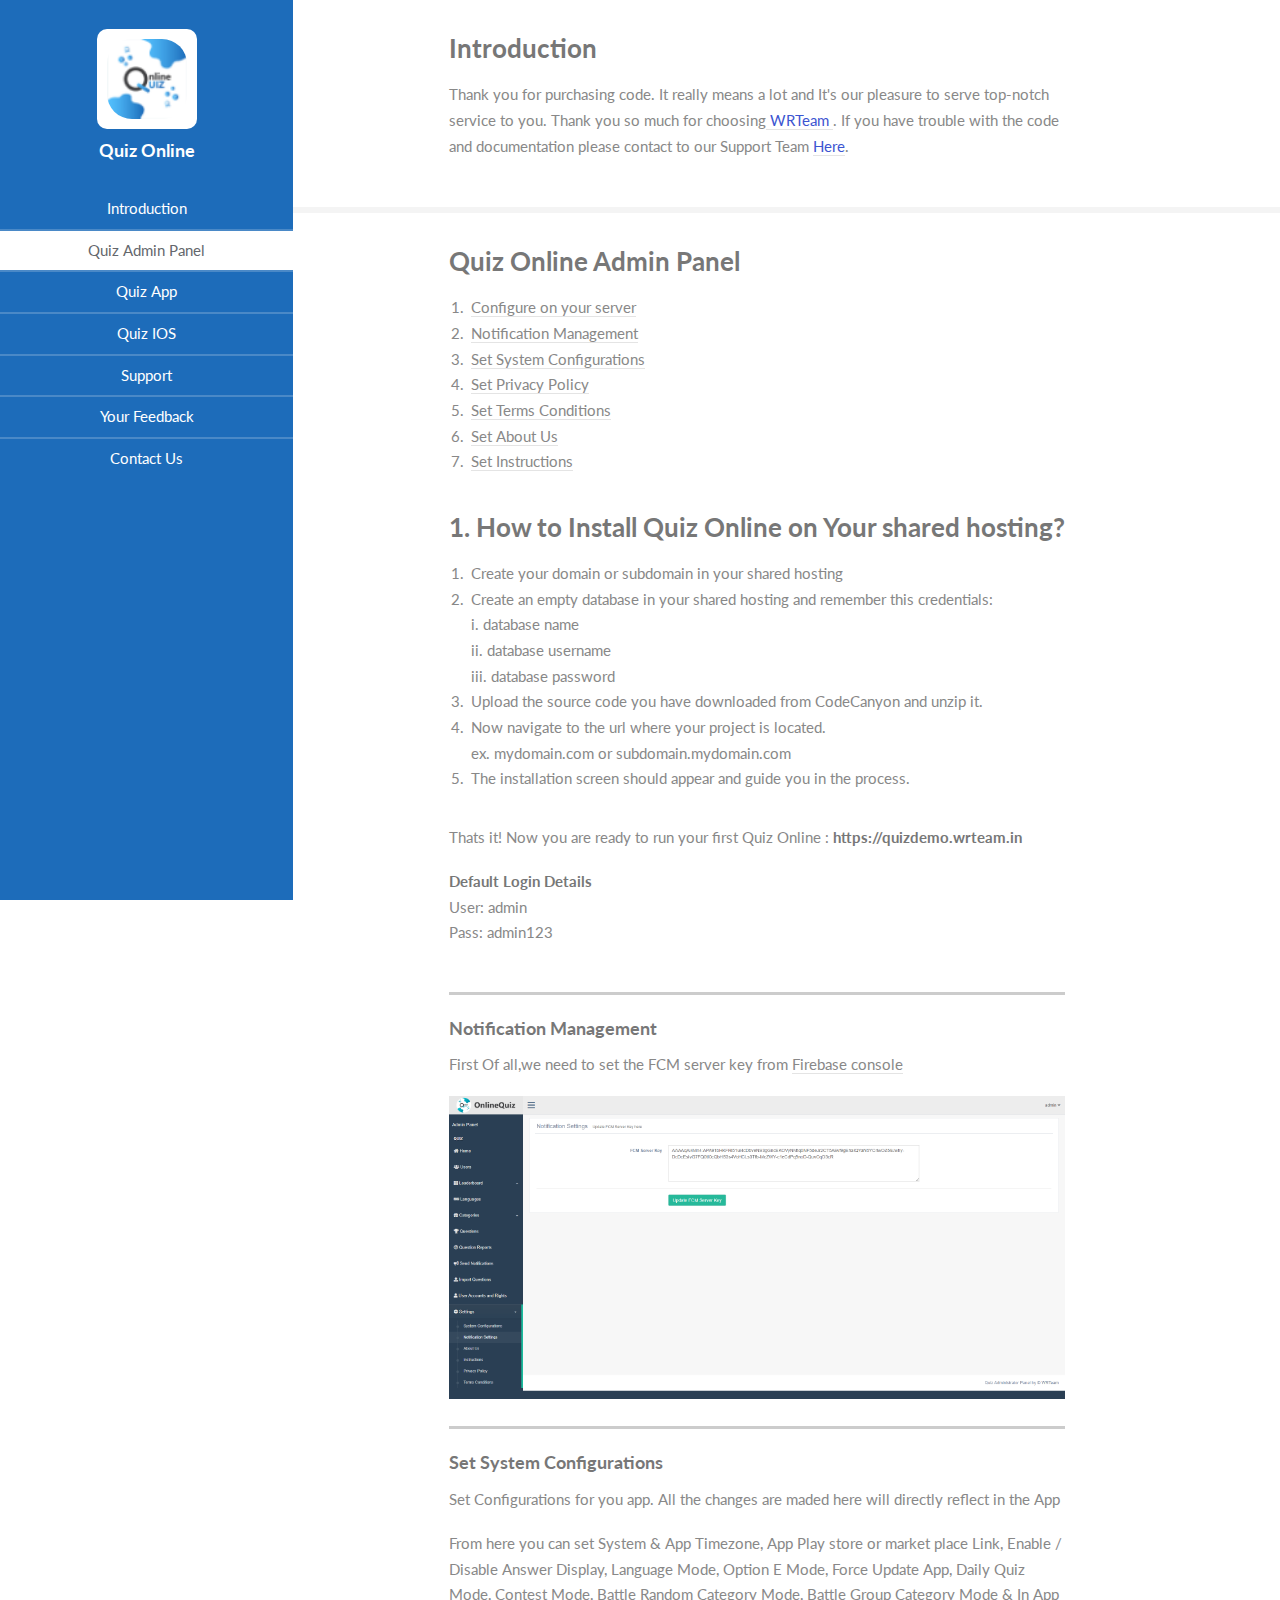
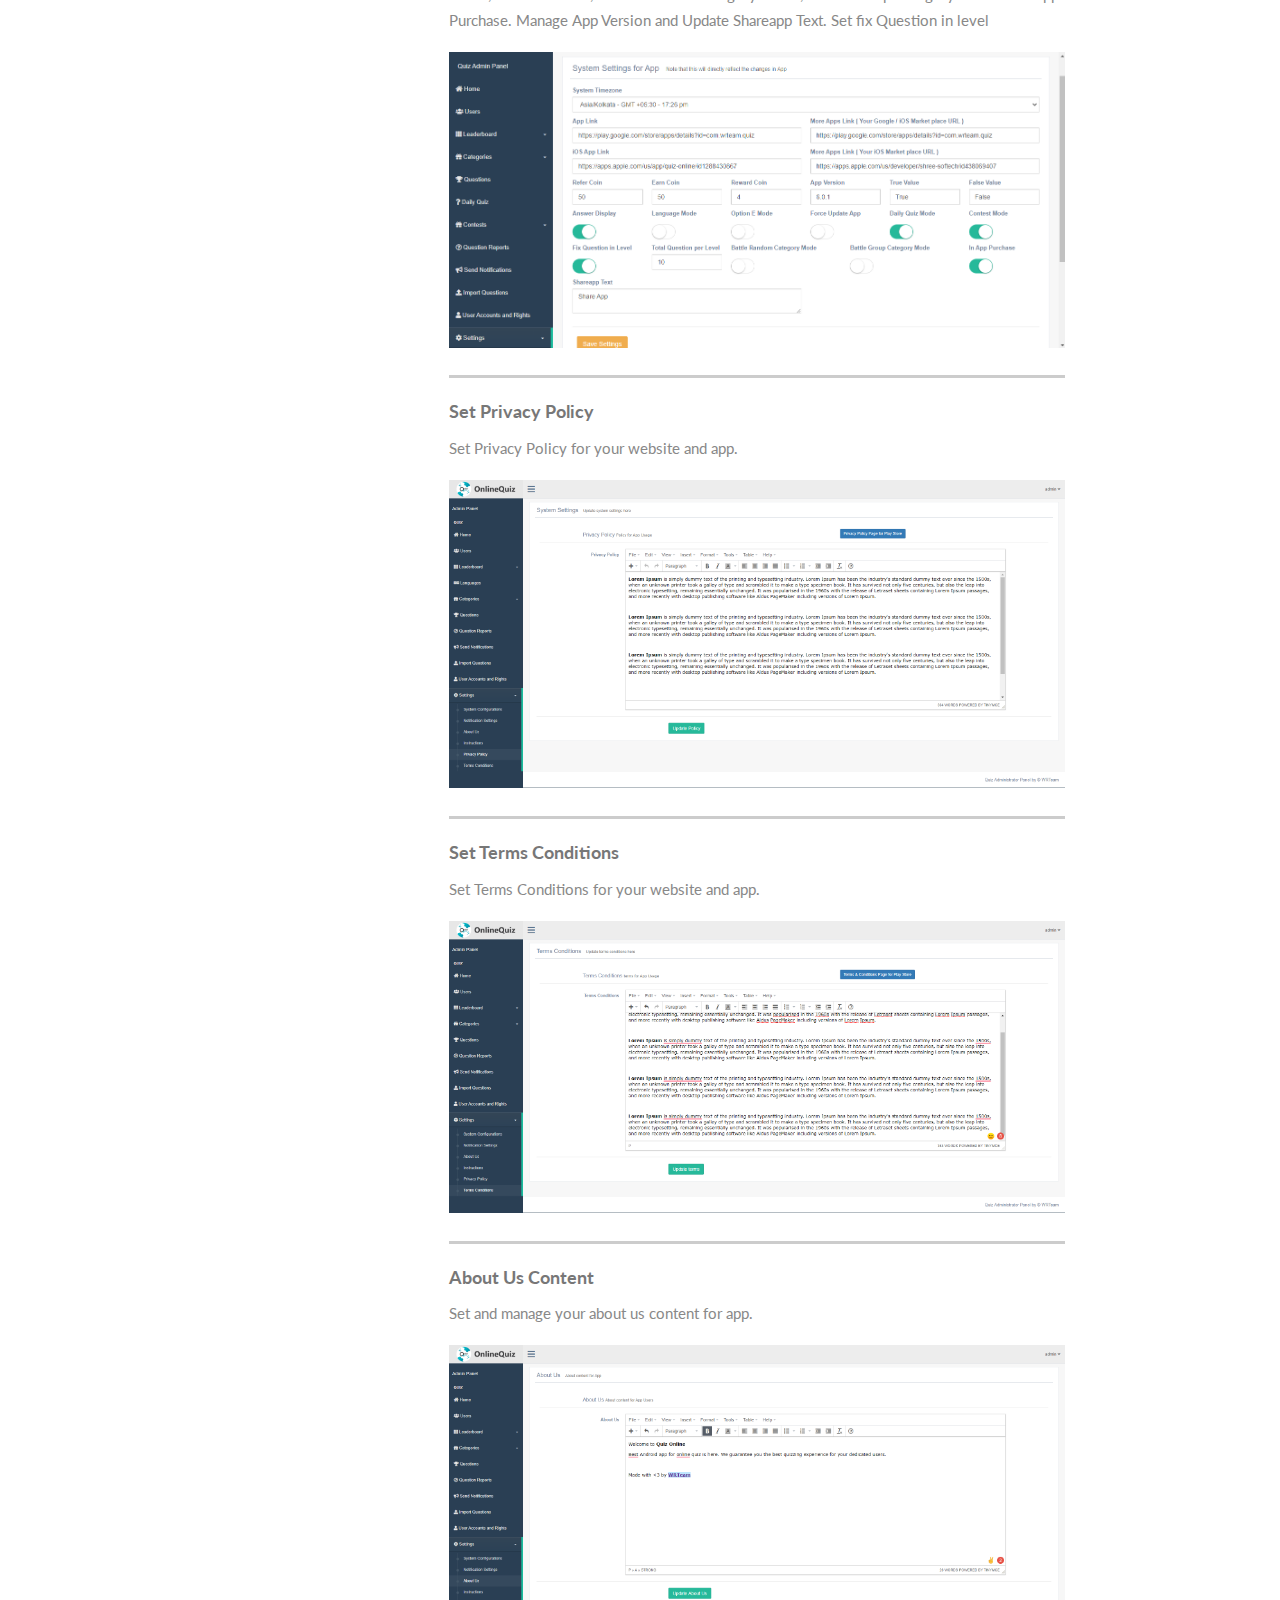
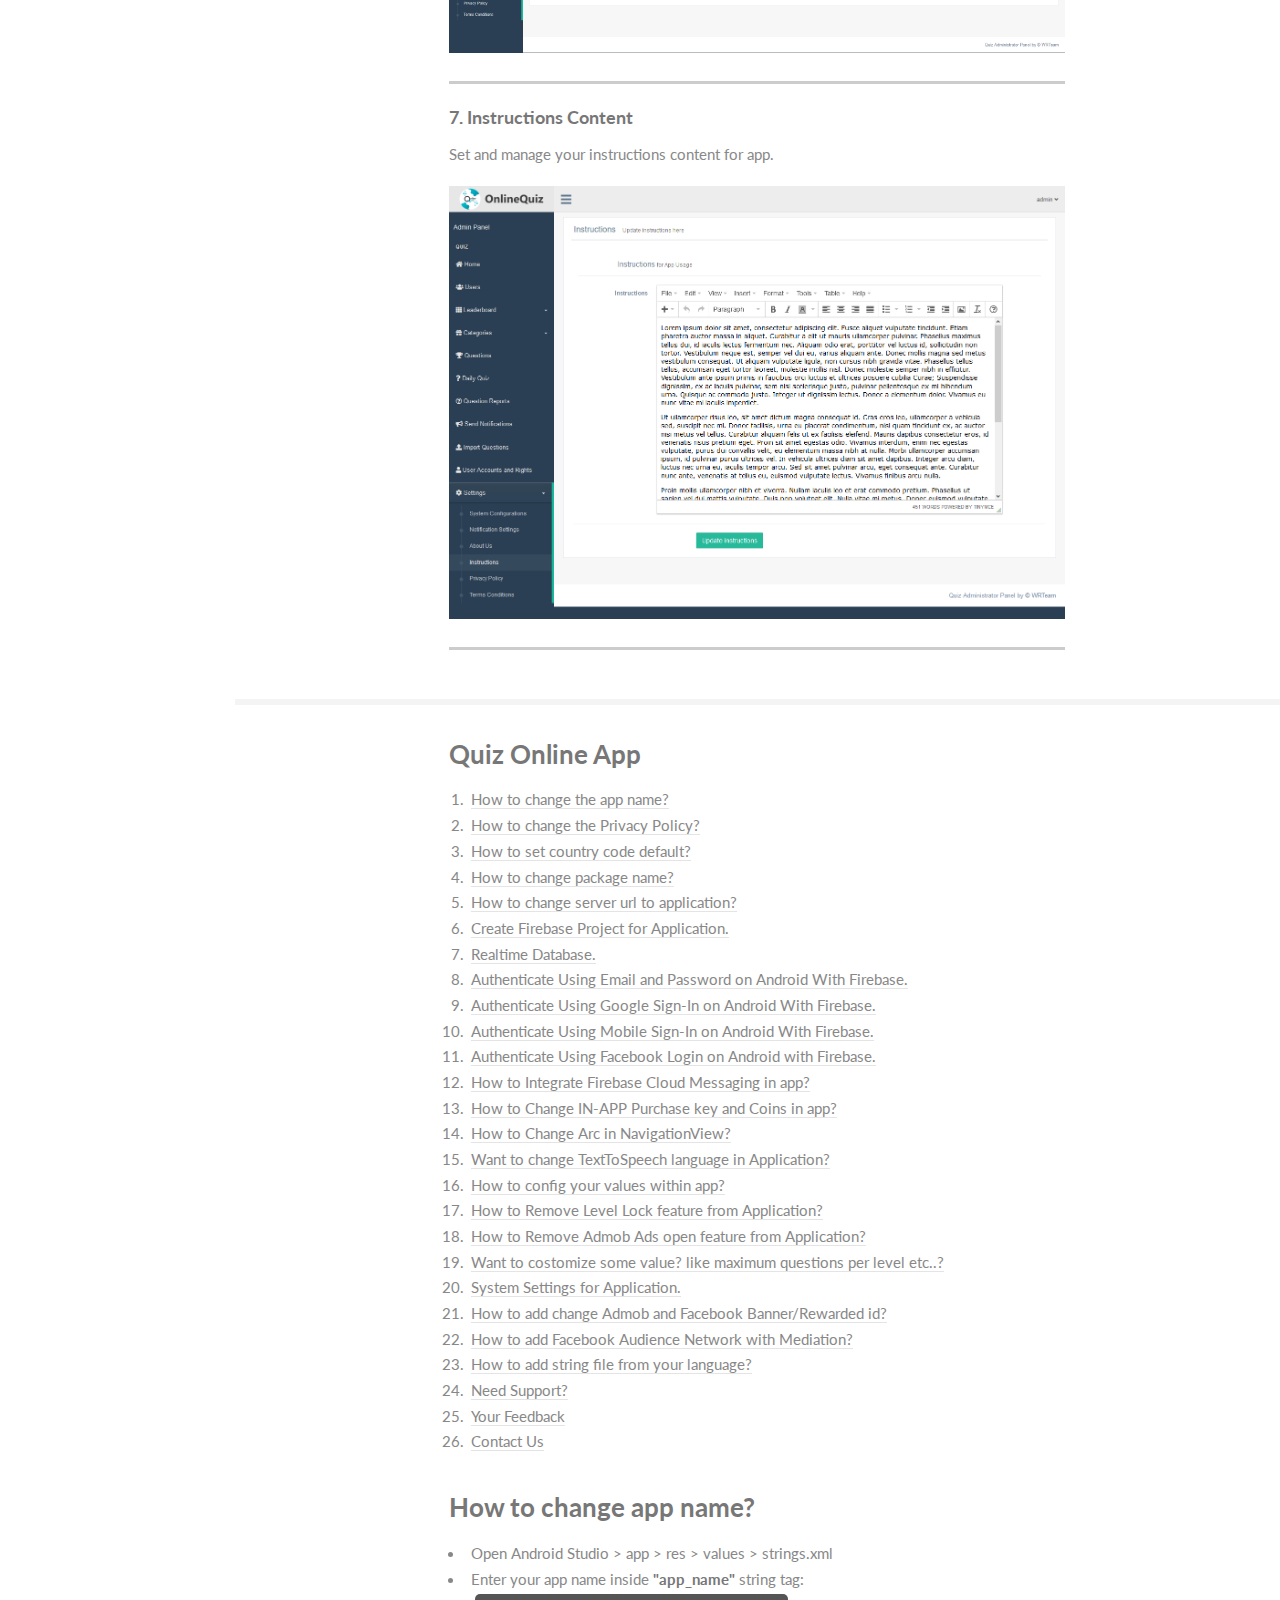
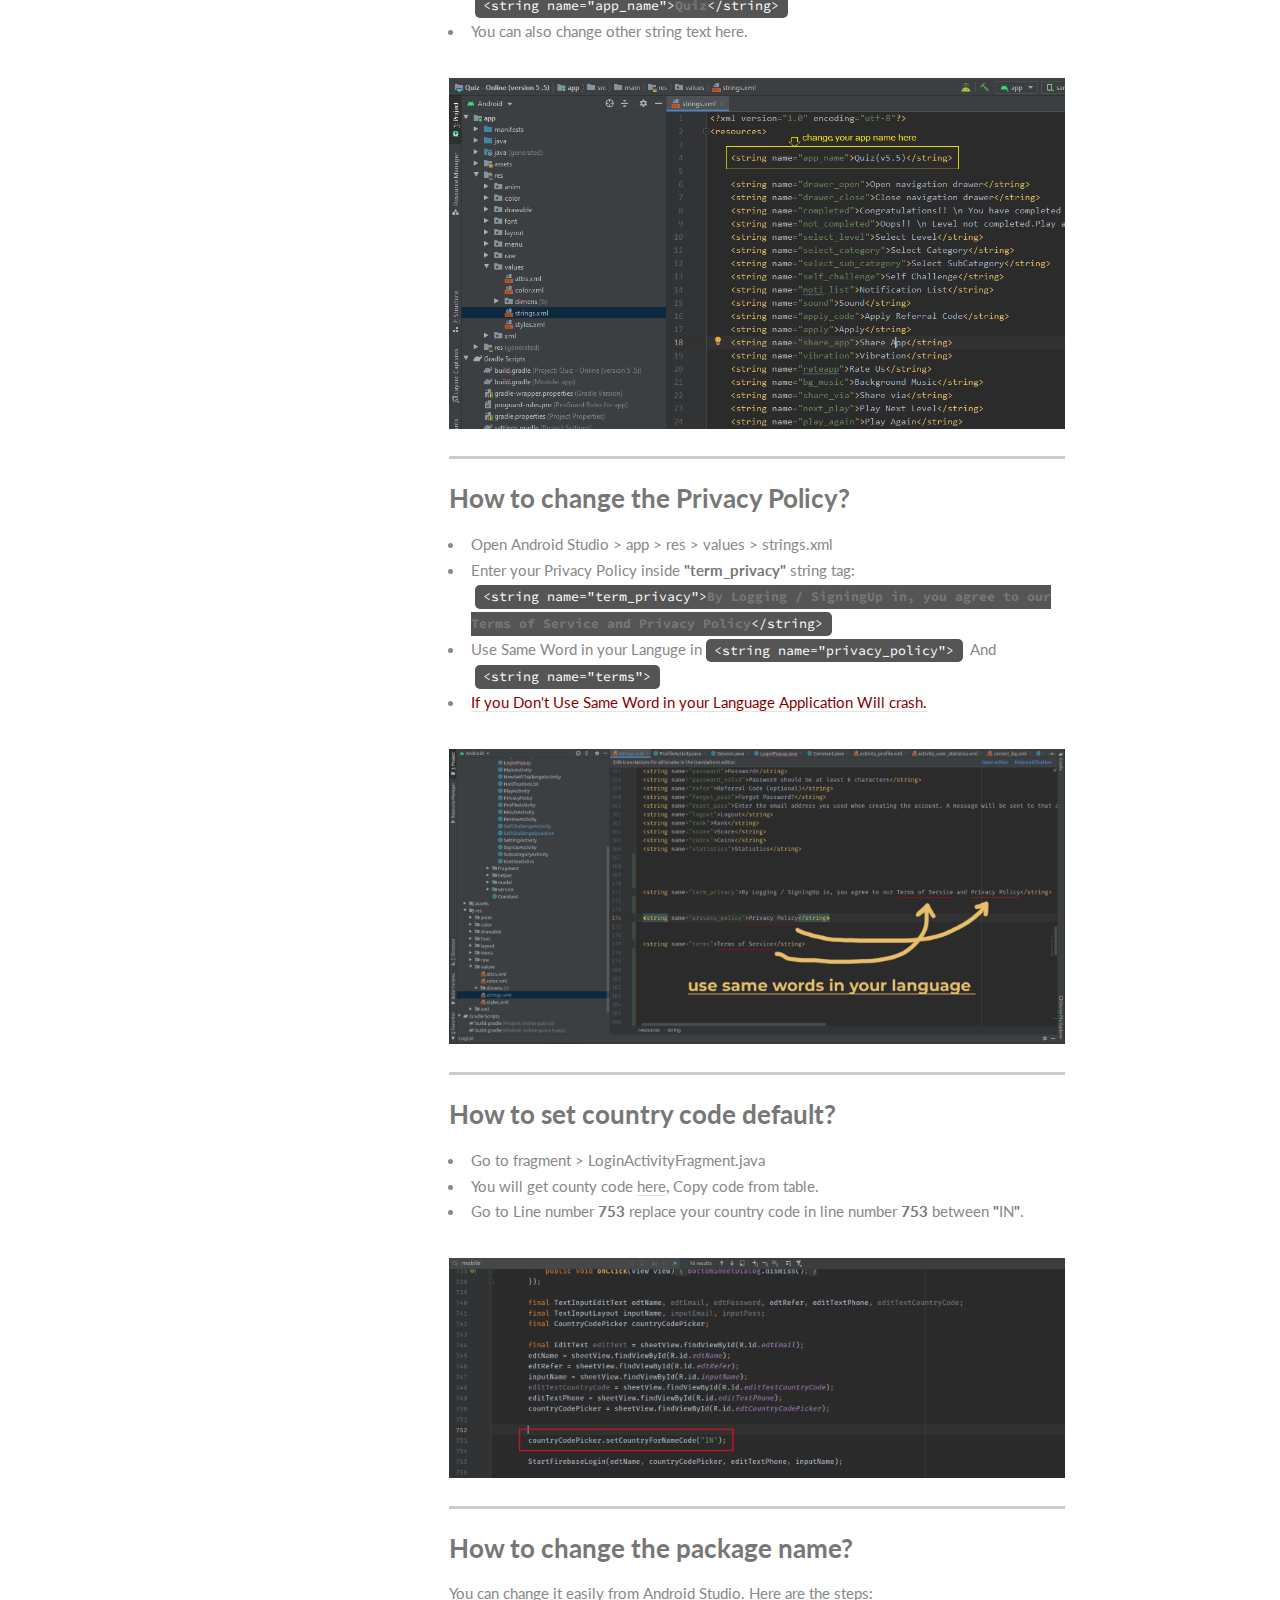
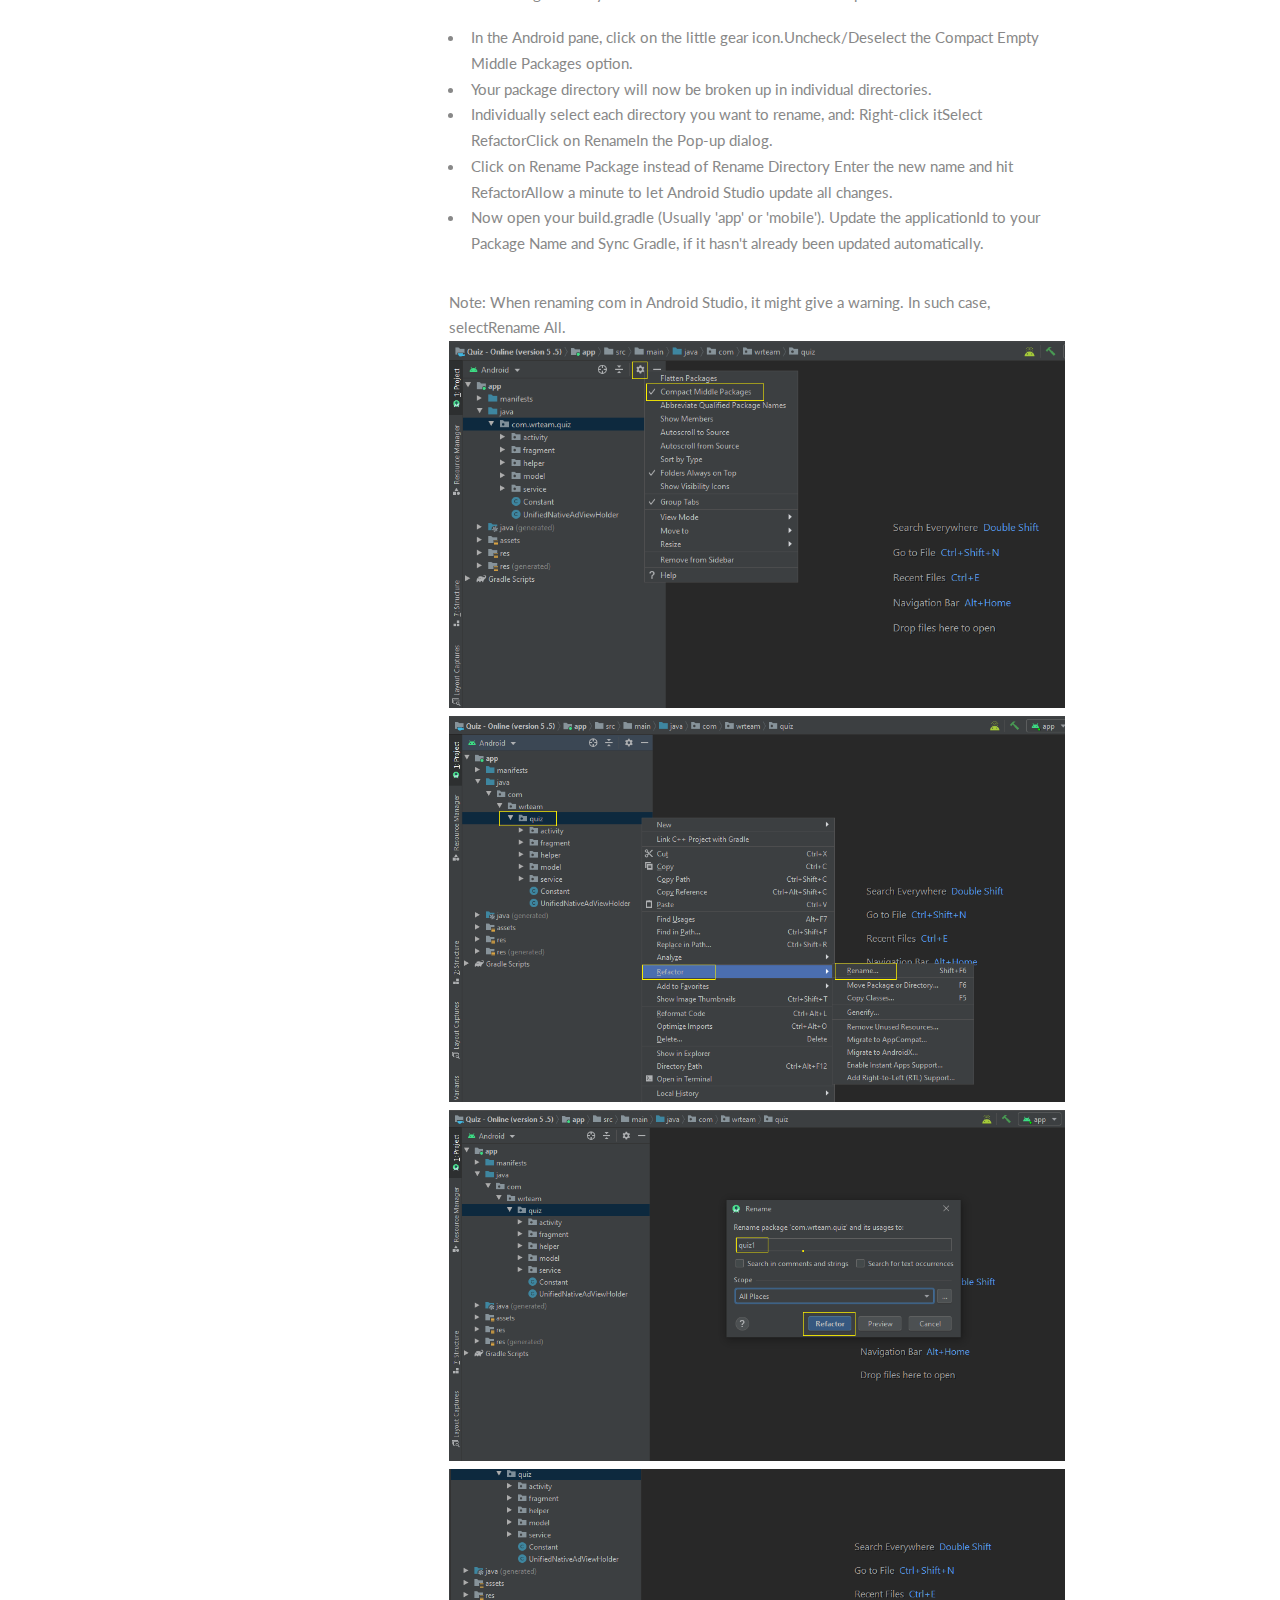
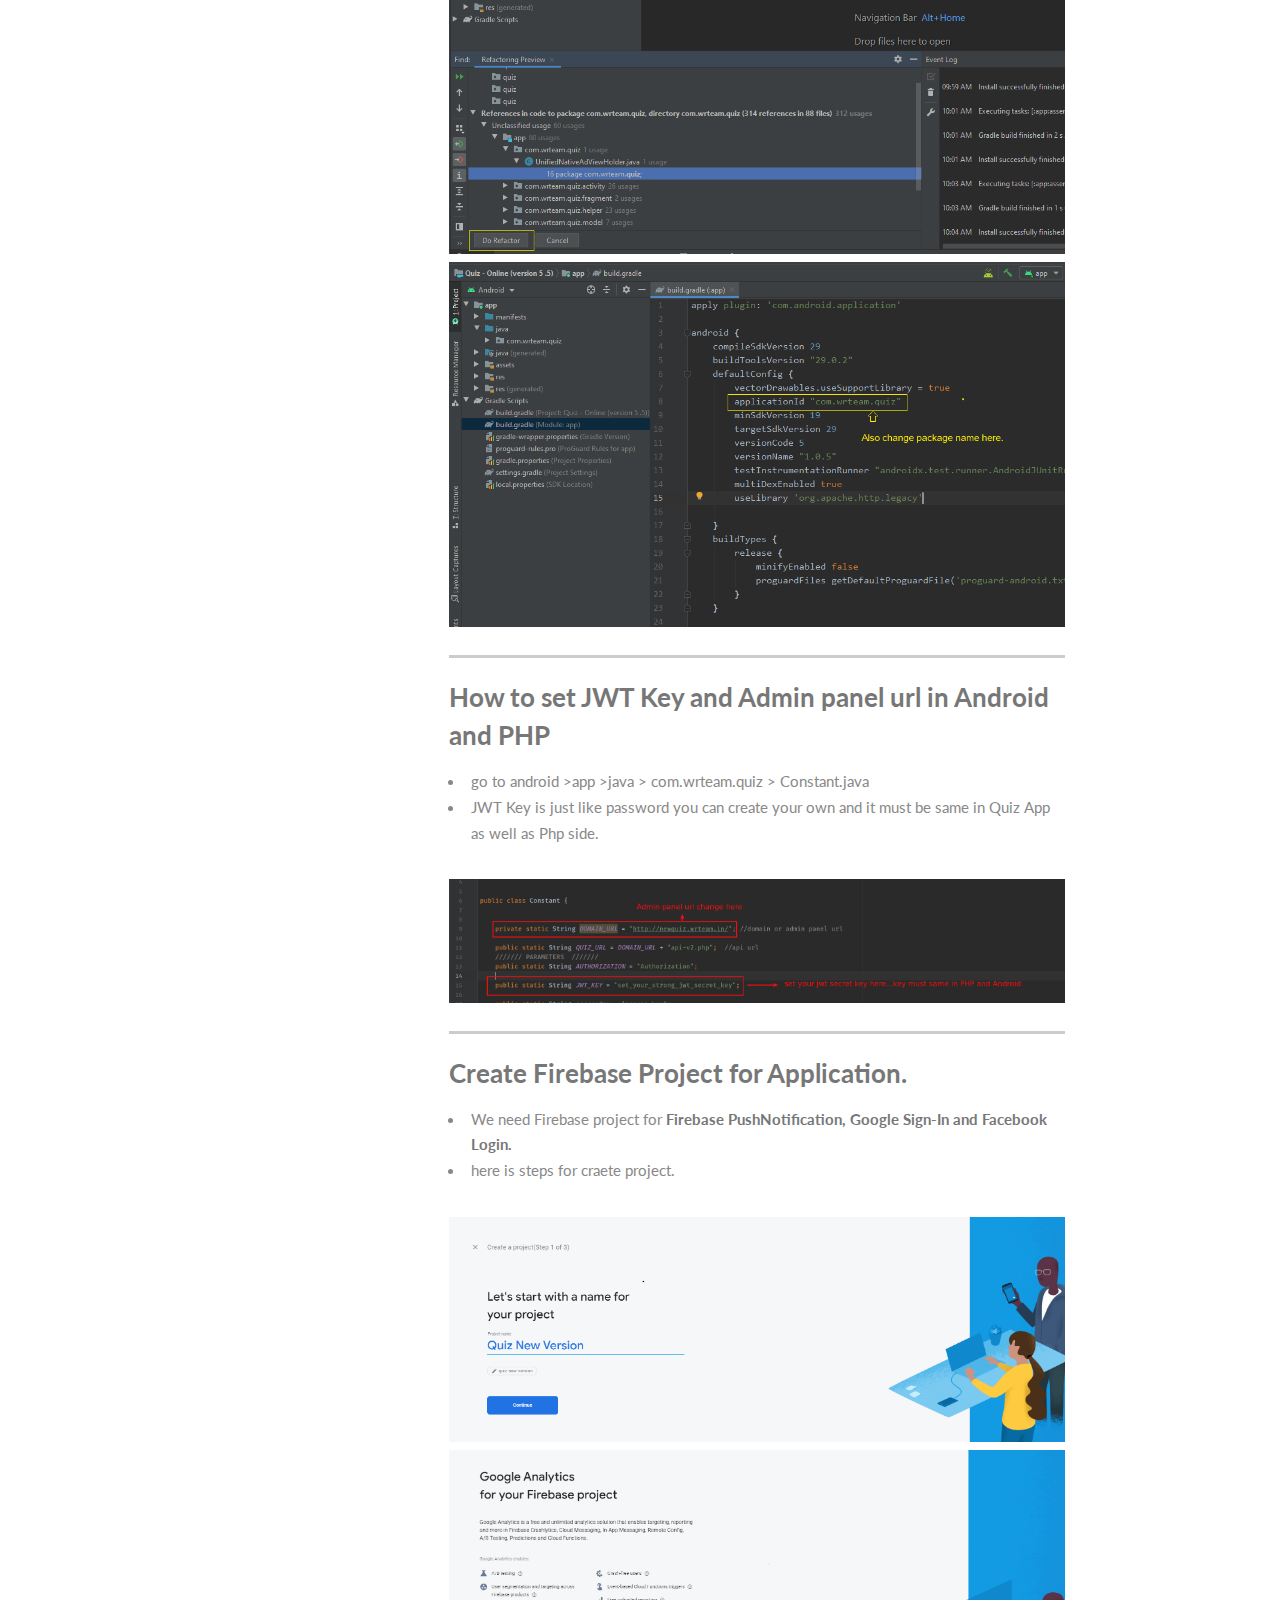
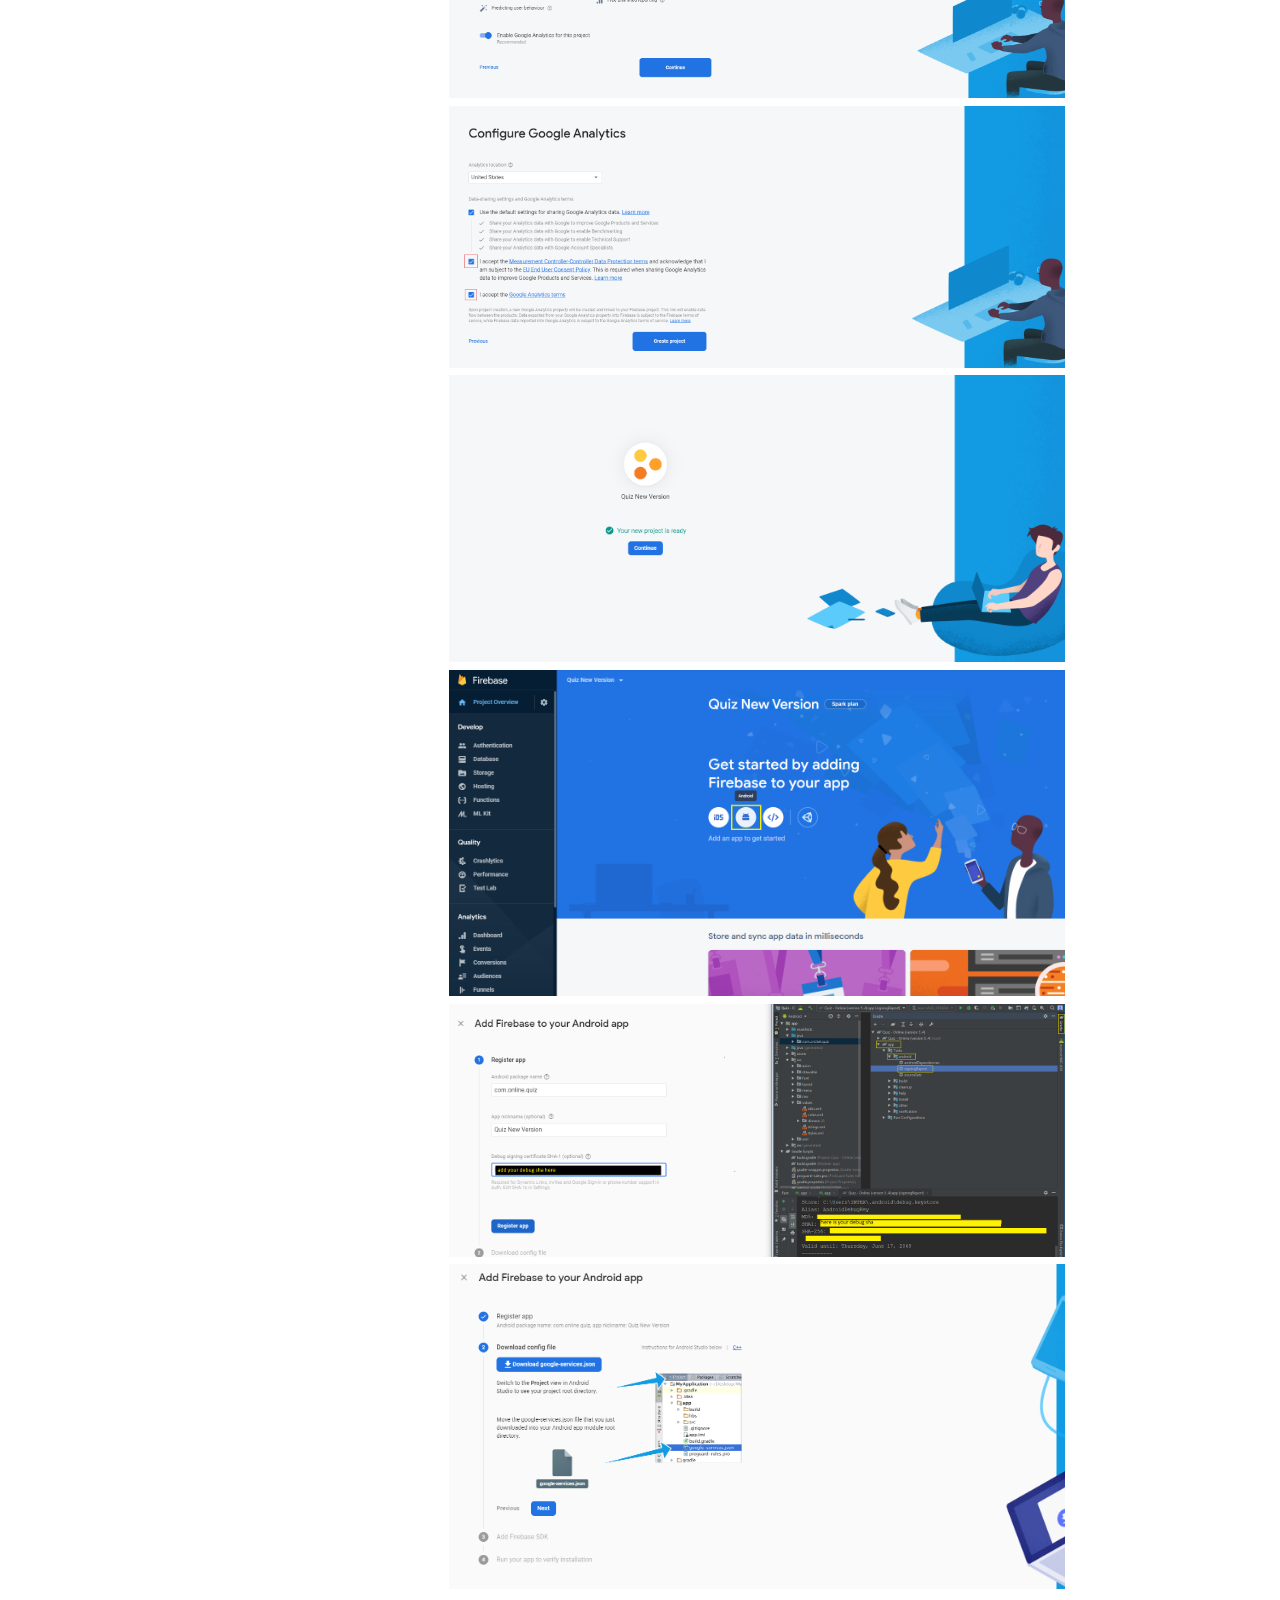
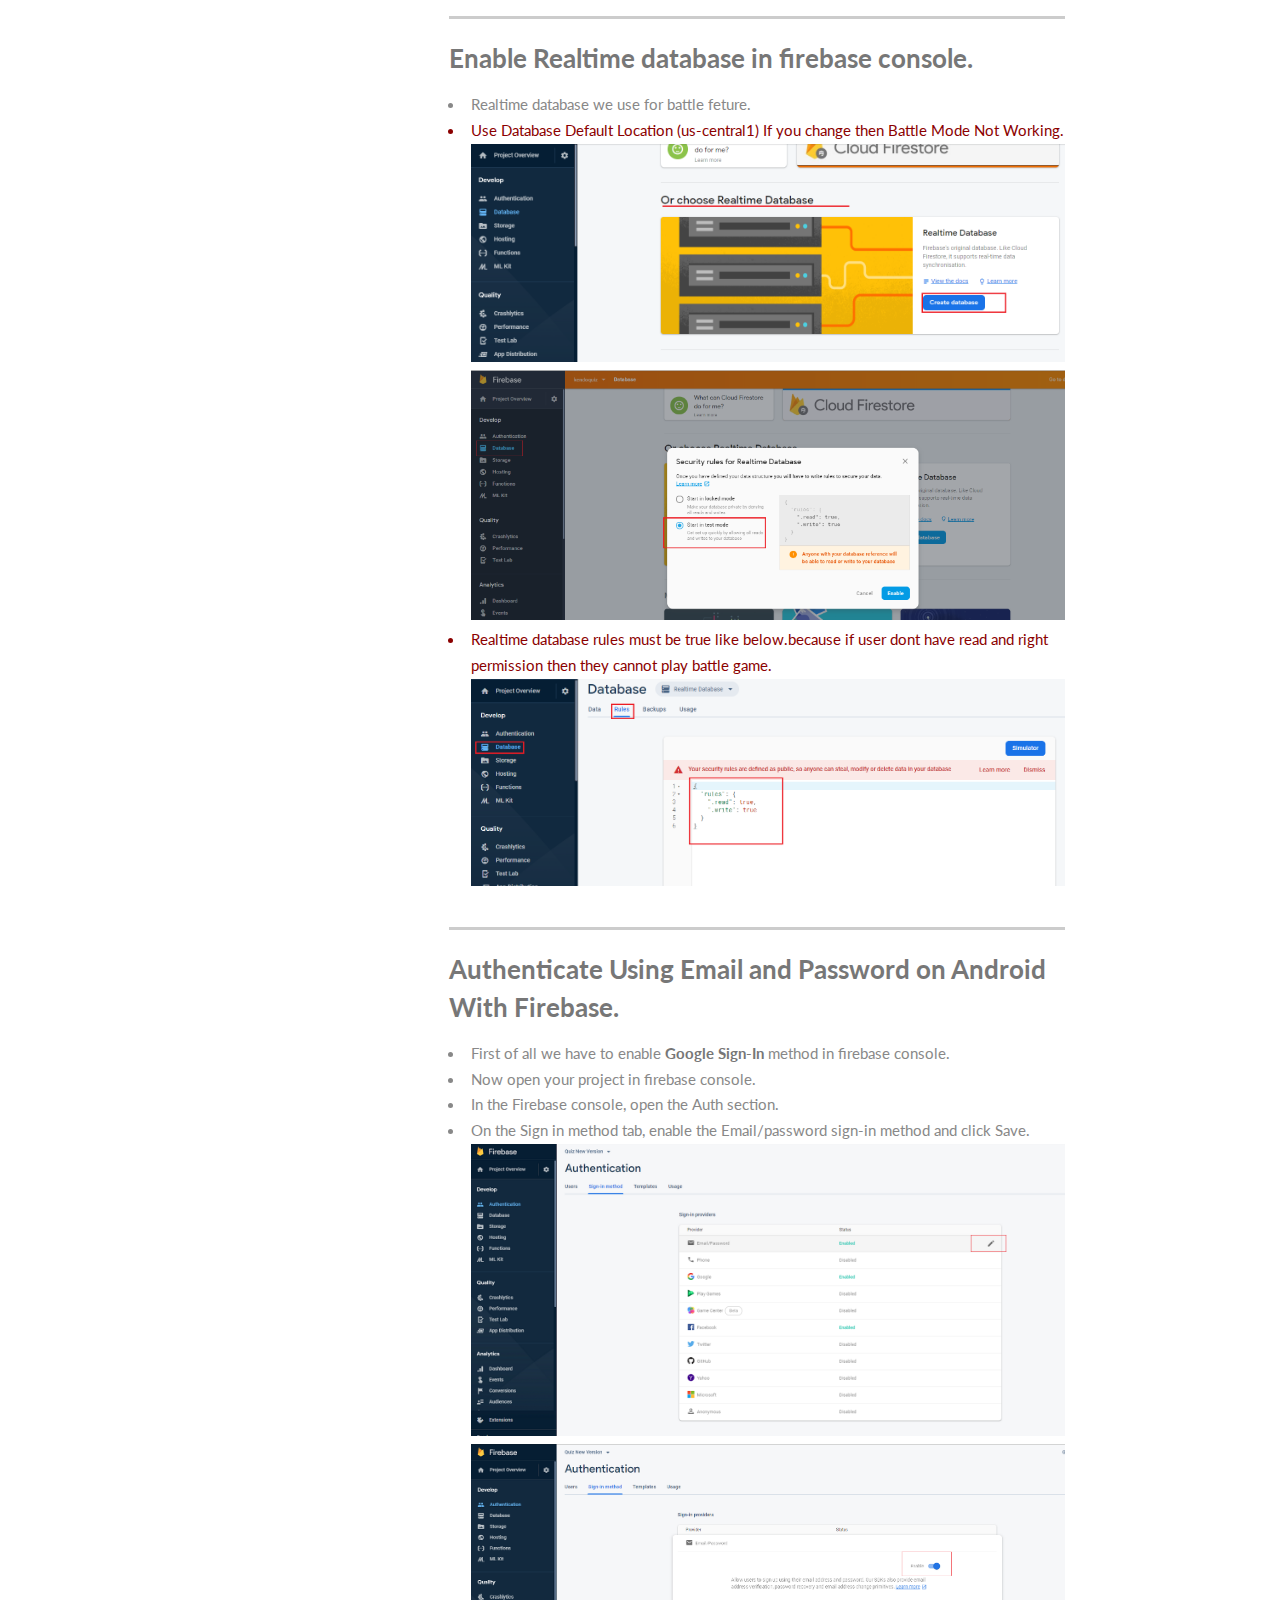
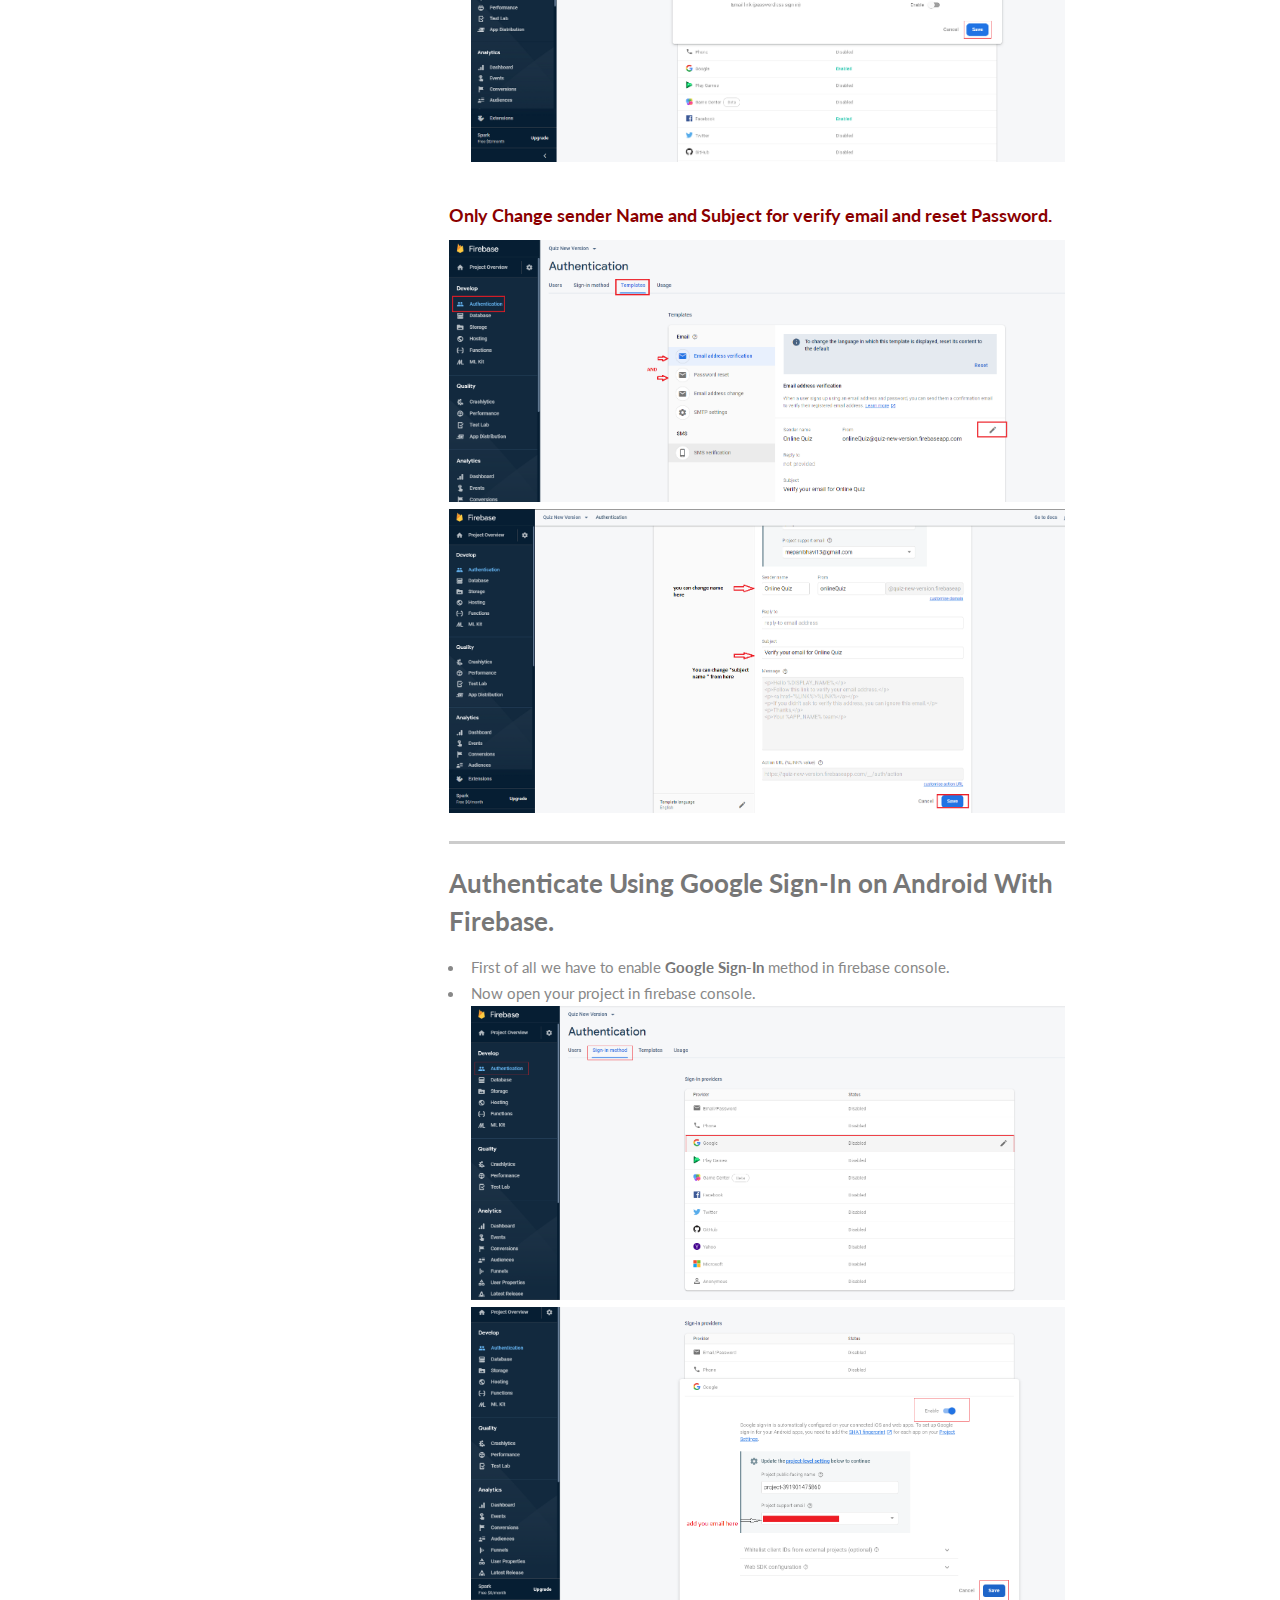
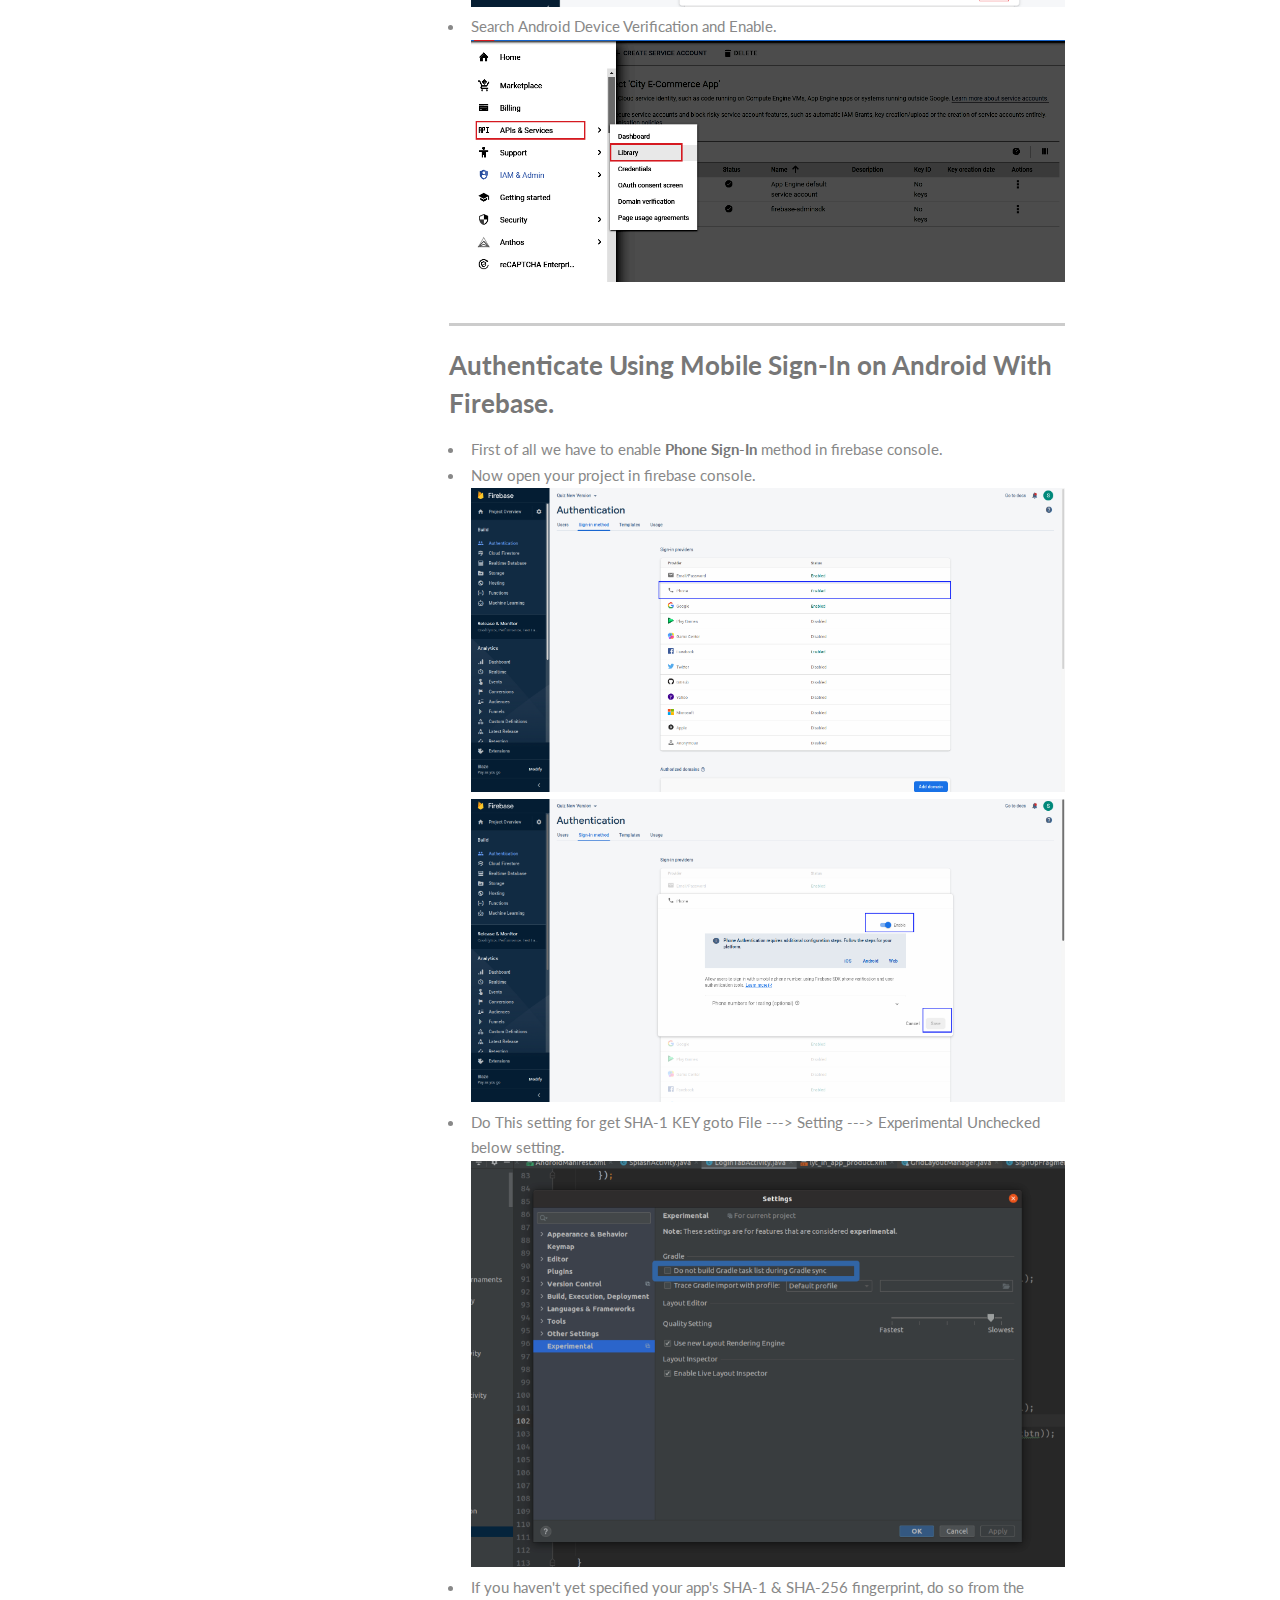
<file: index.html>
<!DOCTYPE HTML>
<html>
    <head>
        <title>Quiz Online - Documentation by WRTeam</title>
        <meta charset="utf-8" />
        <meta name="viewport" content="width=device-width, initial-scale=1" />
        <link rel="stylesheet" href="assets/css/main.css" />
         <link rel="shortcut icon" href="images/icon.png" />
    </head>
    <body>
        <section id="header">
            <header>
                <span class="image avatar"><img src="images/icon.png" alt="" /></span>
                <h4 id="logo"><a href="#">Quiz Online</a></h4>
            </header>
            <nav id="nav">
                <ul>
                    <li><a href="#introduction" class="active">Introduction</a></li>
                    <li><a href="#admin_panel">Quiz Admin Panel</a>
                    <li><a href="#quiz_app">Quiz App</a>
           
                    <li><a href="#quiz_ios">Quiz IOS</a>
                    <li><a href="#support">Support</a></li>
                    <li><a href="#rating">Your Feedback</a></li>
                    <li><a href="#contactus">Contact Us</a></li>
                </ul>
            </nav>
        </section>
        <div id="wrapper">
            <div id="main">
                <section id="introduction">
                    <div class="container">
                        <header class="major">
                            <h3>Introduction</h3>
                        </header>
                        <div class="borderTop">
                            <div class="span-12 last">
                                <p class="prepend-top append-0">Thank you for purchasing code. It really means a lot and It's our pleasure to serve top-notch service to you. Thank you so much for choosing<a href="https://wrteam.in/" style='color:#3c55d1' target="_blank"> WRTeam </a>. If you have trouble with the code and documentation please contact to our Support Team <a href="#support" style="color:#3c55d1">Here</a>.
                            </div>
                        </div>
                    </div>  
                </section>

                <section id="admin_panel">
                    <div class="container">
                        <header class="major">
                            <h3>Quiz Online Admin Panel</h3>
                        </header>
                        <div class="borderTop">
                            <ol class="alpha">
                                <li><a href="#installation">Configure on your server</a></li>
                                <li><a href="#notification-management">Notification Management</a></li>
                                <li><a href="#system-configurations">Set System Configurations</a></li>
                                <li><a href="#pp">Set Privacy Policy</a></li>
                                <li><a href="#tc">Set Terms Conditions</a></li>
                                <li><a href="#about_us">Set About Us</a></li>
                                <li><a href="#instructions">Set Instructions</a></li>
                            </ol>
                        </div>

                        <h3 id="installation"> 1. How to Install Quiz Online on Your shared hosting?</h3>
                        <ol>
                            <li>Create your domain or subdomain in your shared hosting</li>
                            <li>Create an empty database in your shared hosting and remember this credentials:
                                <br/><span>i. database name</span>
                                <br/><span>ii. database username</span>
                                <br/><span>iii. database password</span>                                
                            </li>
                            <li>Upload the source code you have downloaded from CodeCanyon and unzip it.</li>
                            <li>Now navigate to the url where your project is located.<br/>
                                ex. mydomain.com or subdomain.mydomain.com
                            </li>
                            <li>The installation screen should appear and guide you in the process.</li>
                        </ol>
                        <p>Thats it! Now you are ready to run your first Quiz Online : <b>https://quizdemo.wrteam.in</b></p>
                        <b>Default Login Details</b><br>
                        User: admin<br>
                        Pass: admin123<br><br>

                        <div class="section_bdr"></div>

                        <h4 id="notification-management">Notification Management</h4>
                        <p>First Of all,we need to set the FCM server key from <a href="https://console.firebase.google.com" target="_blank">Firebase console</a></p>
                        <img src="images/panel/notification-setting.png"/>
                        <div class="section_bdr"></div>

                        <h4 id="system-configurations">Set System Configurations</h4>
                        <p>Set Configurations for you app. All the changes are maded here will directly reflect in the App</p>
                        <p>From here you can set System & App Timezone, App Play store or market place Link, Enable / Disable Answer Display, Language Mode, Option E Mode, Force Update App, Daily Quiz Mode, Contest Mode, Battle Random Category Mode, Battle Group Category Mode & In App Purchase. Manage App Version and Update Shareapp Text. Set fix Question in level</p>
                        <img src="images/panel/system-configurations.png" alt='System Configurations' title='System Configurations'>
                        <div class="section_bdr"></div>

                        <h4 id="pp">Set Privacy Policy</h4>
                        <p>Set Privacy Policy for your website and app.</p>
                        <img src="images/panel/pp.png"/>
                        <div class="section_bdr"></div>

                        <h4 id="tc">Set Terms Conditions</h4>
                        <p>Set Terms Conditions for your website and app.</p>
                        <img src="images/panel/tc.png"/>					
                        <div class="section_bdr"></div>

                        <h4 id="about_us">About Us Content</h4>
                        <p>Set and manage your about us content for app.</p>
                        <img src="images/panel/about-us.png"/>					
                        <div class="section_bdr"></div>

                        <h4 id="instructions">7. Instructions Content</h4>
                        <p>Set and manage your instructions content for app.</p>
                        <img src="images/panel/instructions.png"/>					
                        <div class="section_bdr"></div>      
                    </div>
                </section>

                <section id="quiz_app">
                    <div class="container">
                        <header class="major">
                            <h3>Quiz Online App</h3>
                        </header>
                        <div class="borderTop">
                            <ol class="alpha">
                                <li><a href='#appname'>How to change the app name?</a></li>
                                <li><a href='#privacy'>How to change the Privacy Policy?</a></li>
                                <li><a href='#countrycode'>How to set country code default?</a></li>
                                <li><a href='#packagename'>How to change package name?</a></li>
                                <li><a href='#admin'>How to change server url to application?</a></li>
                                <li><a href='#create_fcm'>Create Firebase Project for Application.</a></li>
                                <li><a href='#realtime'>Realtime Database.</a></li>
                                <li><a href='#emailLogin'>Authenticate Using Email and Password on Android With Firebase.</a></li>
                                <li><a href='#googleLogin'>Authenticate Using Google Sign-In on Android With Firebase.</a></li>
                                <li><a href='#phoneLogin'>Authenticate Using Mobile Sign-In on Android With Firebase.</a></li>
                                <li><a href='#facebookLogin'>Authenticate Using Facebook Login on Android with Firebase.</a></li>
                                <li><a href='#fcm'>How to Integrate Firebase Cloud Messaging in app?</a></li>
                                <li><a href='#inapp'>How to Change IN-APP Purchase key and Coins in app?</a></li>
                                <li><a href='#arc'>How to Change Arc in NavigationView?</a></li>
                                <li><a href='#ttf'>Want to change TextToSpeech language in Application?</a></li>
                                <li><a href='#levelComplete'>How to config your values within app?</a></li>
                                <li><a href='#lock'>How to Remove Level Lock feature from Application?</a></li>
                                <li><a href='#appcountroll'>How to Remove Admob Ads open feature from Application?</a></li>
                                <li><a href='#constant'>Want to costomize some value? like maximum questions per level etc..?</a></li>
                                <li><a href='#languageMode'>System Settings for Application.</a></li>
                                <li><a href='#howtoaddads'>How to add change Admob and Facebook Banner/Rewarded id?</a></li>
                                <li><a href='#howtomediation'>How to add Facebook Audience Network with Mediation?</a></li>
                                <li><a href='#howtoaddlanguage'>How to add string file from your language?</a></li>
                                <li><a href="#support">Need Support?</a></li>
                                <li><a href="#rating">Your Feedback</a></li>
                                <li><a href="#contactus">Contact Us</a></li>
                            </ol>
                        </div>

                        <section id="appname">
                            <div class="container">
                                <h3>How to change app name? </h3>
                                <ul>
                                    <li>Open Android Studio > app > res > values > strings.xml</li>
                                    <li>Enter your app name inside <b>"app_name"</b> string tag:<br />
                                        <code>&lt;string name="app_name"&gt;<b>Quiz</b>&lt;/string&gt;</code></li>
                                    <li>You can also change other string text here.</li>
                                </ul>
                                <img src="images/app/appname_1.png" alt="image">  
                                <div class="section_bdr"></div>
                            </div>                            
                        </section>

                        <section id="privacy">
                            <div class="container">
                                <h3>How to change the Privacy Policy? </h3>
                                <ul>
                                    <li>Open Android Studio > app > res > values > strings.xml</li>
                                    <li>Enter your Privacy Policy inside <b>"term_privacy"</b> string tag:<br />
                                        <code>&lt;string name="term_privacy"&gt;<b>By Logging / SigningUp in, you agree to our Terms of Service and Privacy Policy</b>&lt;/string&gt;</code></li>
                                    <li>Use Same Word in your Languge in<code>&lt;string name="privacy_policy"&gt;</code> And <code>&lt;string name="terms"&gt;</code> </li>
                                    <li><a style="color:#8B0000">If you Don't Use Same Word in your Language Application Will crash.</a></li>
                                </ul>
                                <img src="images/app/privacy.png" alt="image">
                                <div class="section_bdr"></div>
                            </div>
                        </section>

                        <section id="countrycode">
                            <div class="container">
                                <h3>How to set country code default?</h3>
                                <ul>
                                    <li>Go to fragment > LoginActivityFragment.java</li>
                                    <li>You will get county code <a href="CountryCode.html">here</a>, Copy code from table.</li>
                                    <li>Go to Line number <strong>753</strong>  replace your country code in line number <strong>753 </strong> between <strong>"</strong>IN<strong>"</strong>.</li>
                                </ul>
                                <img src="images/app/CONTRYCODE.png" alt="image">
                                <div class="section_bdr"></div>
                            </div>
                        </section>

                        <section id="packagename">
                            <div class="container">
                                <h3>How to change the package name? </h3>
                                <p> You can change it easily from Android Studio. Here are the steps: 
                                <ul>
                                    <li>In the Android pane, click on the little gear icon.Uncheck/Deselect the Compact Empty Middle Packages option.</li>
                                    <li>Your package directory will now be broken up in individual directories.</li>
                                    <li>Individually select each directory you want to rename, and: Right-click itSelect RefactorClick on RenameIn the Pop-up dialog.</li>
                                    <li>Click on Rename Package instead of Rename Directory Enter the new name and hit RefactorAllow a minute to let Android Studio update all changes.</li>
                                    <li>Now open your build.gradle (Usually 'app' or 'mobile'). Update the applicationId to your Package Name and Sync Gradle, if it hasn't already been updated automatically.</li>
                                </ul>
                                Note: When renaming com in Android Studio, it might give a warning. In such case, selectRename All.
                                <img src="images/app/packagename_1.png" alt="image"><br/>
                                <img src="images/app/packagename_2.png" alt="image"><br/>
                                <img src="images/app/packagename_3.png" alt="image"><br/>
                                <img src="images/app/packagename_4.png" alt="image"><br/>
                                <img src="images/app/packagename_5.png" alt="image"><br/>
                                <div class="section_bdr"></div>
                            </div>
                        </section>

                        <section id="admin">
                            <div class="container">
                                <h3>How to set JWT Key and Admin panel url in Android and PHP</h3>
                                <ul>
                                    <li>go to android >app >java > com.wrteam.quiz > Constant.java  </li>
                                    <li>JWT Key is just like password you can create your own and it must be same in Quiz App as well as Php side.</li>
                                </ul>
                                <img src="images/app/admin.png" alt="image">
                                <div class="section_bdr"></div>                                
                            </div>
                        </section>

                        <section id="create_fcm">
                            <div class="container">
                                <h3>Create Firebase Project for Application.</h3>
                                <ul>
                                    <li>We need Firebase project for <b>Firebase PushNotification, Google Sign-In and Facebook Login.</b> </li>
                                    <li>here is steps for craete project.</li>
                                </ul>
                                <img src="images/app/create1.png" alt="image"><br/>
                                <img src="images/app/create2.png" alt="image"><br/>
                                <img src="images/app/create3.png" alt="image"><br/>
                                <img src="images/app/create4.png" alt="image"><br/>
                                <img src="images/app/create5.png" alt="image"><br/>
                                <img src="images/app/create6.png" alt="image"><br/>
                                <img src="images/app/create7.png" alt="image"><br/>
                                <div class="section_bdr"></div>
                            </div>
                        </section>

                        <section id="realtime">
                            <div class="container">
                                <h3>Enable Realtime database in firebase console.</h3>
                                <ul>
                                    <li>Realtime database we use for battle feture.</li>
                                    <li style="color:#8B0000">Use Database Default Location (us-central1) If you change then Battle Mode Not Working.
                                        <img src="images/app/db0.png" alt="image"/><br/>
                                        <img src="images/app/db.png" alt="image"/>
                                    </li>
                                    <li style="color:#8B0000">Realtime database rules must be true like below.because if user dont have read and right permission then they cannot play battle game.
                                        <img src="images/app/db1.png" alt="image"/>
                                    </li>
                                </ul>
                                <div class="section_bdr"></div>
                            </div>
                        </section>

                        <section id="emailLogin">
                            <div class="container">
                                <h3>Authenticate Using Email and Password on Android With Firebase.</h3>
                                <ul>
                                    <li>First of all we have to enable <b>Google Sign-In</b> method in firebase console.</li>
                                    <li>Now open your project in firebase console.</li>
                                    <li>In the Firebase console, open the Auth section.</li>
                                    <li>On the Sign in method tab, enable the Email/password sign-in method and click Save.
                                        <img src="images/app/email_login1.png" alt="image"><br>
                                        <img src="images/app/email_login2.png" alt="image"><br>
                                    </li>
                                </ul>
                                <h4 style="color:#8B0000">Only Change sender Name and Subject for verify email and reset Password.</h4>
                                <img src="images/app/sub_1.png" alt="image"><br>
                                <img src="images/app/sub_2.png" alt="image"><br>
                                <div class="section_bdr"></div>                               
                            </div>
                        </section>

                        <section id="googleLogin">
                            <div class="container">
                                <h3>Authenticate Using Google Sign-In on Android With Firebase.</h3>
                                <ul>
                                    <li>First of all we have to enable <b>Google Sign-In</b> method in firebase console.</li>
                                    <li>Now open your project in firebase console.
                                        <img src="images/app/google_1.png" alt="img"><br>
                                        <img src="images/app/google_2.png" alt="img">
                                    </li>
                                    <li>Search Android Device Verification and Enable. 
                                        <img src="images/app/map3.png" alt="img">
                                    </li>
                                </ul>
                                <div class="section_bdr"></div>               
                            </div>
                        </section>

                        <section id="phoneLogin">
                            <div class="container">
                                <h3>Authenticate Using Mobile Sign-In on Android With Firebase.</h3>
                                <ul>
                                    <li>First of all we have to enable <b>Phone Sign-In</b> method in firebase console.</li>
                                    <li>Now open your project in firebase console.
                                        <img src="images/app/mobile_login.png" alt="img"><br>
                                        <img src="images/app/mobile_login1.png" alt="img">   
                                    </li>
                                    <li>Do This setting for get SHA-1 KEY goto File ---> Setting ---> Experimental Unchecked below setting.
                                        <img src="images/app/settingexperi.png" alt="img">
                                    </li>
                                    <li>If you haven't yet specified your app's SHA-1 & SHA-256 fingerprint, do so from the Settings page of the Firebase console.
                                        <img src="images/app/sha_1.png" alt="img"><br> 
                                        <img src="images/app/google_5.png" alt="img">
                                    </li>
                                    <li>After you integrate Google Sign-In, your LoginActivity has code for login you don't have to add anything extra.</li>
                                    <li>If you want to read code for google sign-in for android you can read here. </li>
                                    <li><a href="https://developers.google.com/identity/sign-in/android/sign-in" target="_blank">Steps for Integrating Google Sign-In into Your Android App</a>
                                    <li><font color="green">Refer this video for Google sign-in.</font>
                                        <iframe width="700" height="500" src="https://www.youtube.com/embed/FpXhZICPVZA?autoplay=0"></iframe>
                                    </li> 
                                    <li><b>Note</b> There was <b>three</b> type of SHA-1.
                                        <ol>
                                            <li><b>Debug SHA-1 : </b> you can get this sha from your android stuido.</li>
                                            <li><b>Release SHA-1 :</b> when you create keystore(.jks) file for generate sign apk. you can get release sha from your key store file.
                                                Use this Desktop App for get release sha from keystore file. <a href="https://keystore-explorer.org/" target="_blank">KeyStore Explorer.</a>
                                                Add this sha in your firebase project when you test realese apk.</li>
                                            <li><b>Sign SHA-1:</b>You have add this sha when you publish your app on playstore. You can get this sign sha from your PlayConsole. Without Sign sha your google login not work when your app published on PlayStore.</li>

                                        </ol>
                                    <li>For App signing certificate  go to > Play Console > Select your App > Release Management > App Signing </li>
                                </ul>
                                <img src="images/app/singing.png" alt="img"/>
                                <div class="section_bdr"></div>
                            </div>
                        </section>

                        <section id="facebookLogin">
                            <div class="container">
                                <h3>Authenticate Using Facebook Login on Android with Firebase.</h3>
                                <ul>
                                    <li>first create project for your application , go to  
                                        <a href="https://developers.facebook.com/" target="_blank">Facebook for Developers</a>
                                    </li>
                                    <li> Go to Facebook Quick Start Integrate the Facebook SDK</li>
                                    <li>On the <a href="https://developers.facebook.com/" target="_blank">Facebook for Developers</a> site, get the <b>App ID</b> and an <b>App Secret</b> for your app. </li>
                                    <li> In the <a href="https://console.firebase.google.com/u/0/" target="_blank">Firebase console</a>, open the <b>Auth</b> section. Enable Facebook Login.</li>
                                    <li>On the <b>Sign in method</b> tab, enable the <b>Facebook</b> sign-in method and specify the <b>App ID</b> and <b>App Secret</b> you got from Facebook.
                                        <img src="images/app/fb0.png" alt="img"/>
                                    </li>
                                    <li>Then, make sure your <b>OAuth redirect URI</b> (e.g. my-app-12345.firebaseapp.com/__/auth/handler) is listed as one of your <b>OAuth redirect URIs</b> in your Facebook app's settings page on the <a href="https://developers.facebook.com/" target="_blank">Facebook for Developers</a> site in the <b>Product Setting > Facebook Login</b> config </li>
                                    <li>Add the dependencies for Firebase Authentication and Facebook Login SDK to your app-level build.gradle file:
                                        <img src="images/app/fb1.png" alt="img"/>
                                    </li>
                                    <li><b>Edit Your Resources and Manifest</b></li>
                                    <li>Create strings for your Facebook app ID and for those needed to enable Chrome Custom Tabs. Also, add FacebookActivity to your Android manifest.</li>
                                    <li>Open your app >res >values >strings.xml file.
                                        <img src="images/app/fb3.png" alt="img">
                                    </li>
                                    <li>Open the app >manifest >AndroidManifest.xml file.</li>
                                    <li>Add the following meta-data element, an activity for Facebook
                                        <img src="images/app/fb2.png" alt="img">
                                    </li>
                                    <li>Associate Your Package Name and Default Class with Your App</li>

                                    <li>Provide the Development and Release Key Hashes for Your App</li>
                                    <li>To ensure the authenticity of the interactions between your app and Facebook, you need to supply us with the Android key hash for your development environment. If your app has already been published, you should add your release key hash too.
                                        <img src="images/app/fb5.png" alt="img">
                                    </li>
                                    <li><b>Generating a Development Key Hash</b>
                                        <ol>
                                            <li>We will use SHA-1 key to generate hashkey for facebook login.</li>
                                            <li>you can generate hash online. Here is external link for generate key has for facebook login.<a href="http://tomeko.net/online_tools/hex_to_base64.php" target="_blank">Key hash Genrate Link</a>
                                                <img src="images/app/hash_key1.png" alt="img"><br> 
                                                <img src="images/app/hash_key2.png" alt="img">
                                            </li>
                                        </ol>
                                    </li>
                                    <li><font color="green">Refer this video for Facebook Login.</font>
                                        <iframe width="700" height="500" src="https://www.youtube.com/embed/vO2hwOB29wQ?autoplay=0"></iframe>
                                    </li>
                                </ul>
                                <div class="section_bdr"></div>
                            </div>
                        </section>

                        <section id="fcm">
                            <div class="container">
                                <h3>How to Integrate Firebase Cloud Messaging in app?</h3>
                                <ul>
                                    <li><b>Integrating Firebase Cloud Messaging</b></li>
                                    <li>For FCM Notification first you have to register your application with firebase.<li>
                                    <li><a href='#create_fcm'>Create Firebase Project for Application.</a>  If you already created firebase project then you dont have to do that again.</li>
                                    <li>Firebase dependency, service class and all nacessary class are already included in project.</li>
                                    <li>So, you dont have to do extra code here.</li>
                                    <li>Just download <b>Google-service.json</b> and replace with existing file.</li>
                                    <li><b>Sending Messages from PHP Backend</b></li>
                                    <li>Add <b>Firebase Server Key</b> in notification setting. Get server key from your firebase project and set in panel.</li>
                                </ul>
                                <img src="images/app/notification1.png" alt="img"><br/>
                                <img src="images/app/notification.png" alt="img">
                                <div class="section_bdr"></div>                                
                            </div>
                        </section>

                        <section id="inapp">
                            <div class="container"> <br>
                                <h3>How to Change IN-APP Purchase key and Coins in app?</h3>
                                <img src="images/app/inappsetting.png" alt="img"><br/>
                                <h3>How to Create Product in Google Play Console</h3>
                                <p>Follow this Link you can get How to Create In-App Purchase Product.<a href="https://support.google.com/googleplay/android-developer/answer/1153481?hl=en#zippy=%2Ccreate-a-single-in-app-product" target="_blank">Click Me</a></p>
                                <div class="section_bdr"></div>
                            </div>
                        </section>

                        <section id="arc">
                            <div class="container">
                                <h3>How to Change Arc in NavigationView?</h3>
                                <ul>
                                    <li>There is two type arc style for navigation view in quiz you can set according  your own.
                                        <ol>
                                            <li> cropInSide </li>
                                            <li> cropOutSide </li>
                                        </ol>
                                        <img src="images/app/arc1.png" alt="img">
                                    </li>
                                    <li>You have to just change <b>"arc_cropDirection"</b> value in xml file. </li>
                                    <li>go to android > app > res > layout > drawer_activity.xml  
                                        <img src="images/app/arc2.png" alt="img">
                                    </li>
                                    <li><b>Use Default Drawer</b></li>
                                </ul>
                                <div class="section_bdr"></div>
                            </div>
                        </section>

                        <section id="levelComplete">
                            <div class="container">
                                <h3>Want to costomize some value? like how many correct answers you need to complete current level etc...?</h3>
                                <ul>
                                    <li>go to android >app >java > com.wrteam.quiz > Constant.java  </li>
                                    <li>Here we define  maximum correct answers you need to complete level, rewarded coin when level completed  , some static values and more. </li>
                                </ul>
                                <img src="images/app/constant.png" alt="img">
                                <div class="section_bdr"></div>                                
                            </div>
                        </section>

                        <section id="lock">
                            <div class="container">
                                <h3>How to Remove Level Lock feature from Application?</h3>
                                <ul>
                                    <li>go to android >app >java > com.wrteam.quiz > activity >LevelActivity.java  </li>
                                    <li>In LevelActivity class there is adapter for levelList, inside  adapter there was some condition for level lock.if you dont want add in your app, then remove it.see below image.</li>
                                </ul>
                                <img src="images/app/lock1.png" alt="img"/>
                                <div class="section_bdr"></div>
                            </div>
                        </section>

                        <section id="appcountroll">
                            <div class="container">
                                <h3>How to Remove Admob Ads open feature from Application?</h3>
                                <ul>
                                    <li>go to android >app >java > com.wrteam.quiz > helper >AppController.java  </li>
                                    <li>Remove below image line your admob ads open will removed. </li>
                                </ul>
                                <img src="images/app/appcountrol.png" alt="image">
                                <div class="section_bdr"></div>
                            </div>
                        </section>

                        <section id="constant">
                            <div class="container">
                                <h3>Constant</h3>
                                <ul>
                                    <li>go to android >app >java > com.wrteam.quiz > Constant.java</li>
                                    <li>Here we define some static values and more.</li>
                                    <li><h4>How to change circular progress width, color, textSize etc?</h4></li>
                                    <li>We have two Indicator class in application CircleTimer.java and AudienceProgress.java. </li>
                                    <li>Now Go to android > app> java > com.wrteam.quiz > helper> Constants.java</li>
                                    <li>Here you can set background color, progress color,width,strock width,  text attributes and many more.</li>
                                    <li>In dimen.xml ,we set circle's hight and width.  
                                        <img src="images/app/circle_constant.png" alt="img"/>
                                    </li>
                                    <li><h4>How to change Time , complete level configs, mark for correct and incorrect, textSize etc?</h4>
                                        <img src="images/app/constant.png" alt="img"/>
                                    </li>
                                </ul>
                                <div class="section_bdr"></div>
                            </div>
                        </section>

                        <section id="languageMode">
                            <div class="container">                                
                                <h3>System Settings for Application.</h3>
                                <ul>
                                    <li>Answer Display:= When User Give Wrong Answer You Can Enable and Disable Answer Show Or Not.</li>
                                    <li>Language Mode:= Enable and Disable Language from admin panel.</li>
                                    <li>Option E Mode:= Enable and Disable Opation E from admin panel
                                        <img src="images/app/language_mode.png" alt="img"/>
                                    </li>
                                    <li>You Can set Refer & Earn Coin from admin panel.</li>
                                    <li>You Can set Rward Coin(Watch Videos And earn Coin) from admin panel 
                                        <img src="images/app/referearn.png" alt="img"/>
                                    </li>
                                    <li>App Link:= You have to set Your Application Playstore Link.</li>
                                    <li>More Apps Link := You Can set Your Developer Page link of Playstore. </li>
                                    <li>Shareapp Text:= You have to set Your Application Share Text.
                                        <img src="images/app/applink.png" alt="img">
                                    </li>
                                    <li>You can change True and False Value.
                                        <img src="images/app/truefalse.png" alt="img"/>
                                    </li>
                                    <li>About Us:= Add Your Company Details It Will Reflect in Application About Us .</li>
                                    <li>Instructions:= Add Your Quiz Instructions It Will Reflect in Application Instrucations</li>
                                    <li>Privacy Policy:= Add Your Quiz Privacy Policy It Will Reflect in Application Privacy Policy</li>
                                    <li>Terms Conditions:= Add Your Quiz Terms Conditions It Will Reflect in Application Terms of Service
                                        <img src="images/app/atip.png" alt="img">
                                    </li>
                                    <li>Force Update App:= Here you can Enable and Disable Forcefully Update Dailog.</li>
                                    <li>Daily Quiz Mode:= Here you can Enable and Disable DailyQuiz button. </li>
                                    <li>Contest Mode:= Here you can Enable and Disable Contest Button.</li>
                                    <li>In-App Purchase Mode:= Here you can Enable and Disable In-App Purchase Button.
                                        <img src="images/app/systembtn.png" alt="img">
                                    </li>
                                </ul>
                                <div class="section_bdr"></div>
                            </div>
                        </section>

                        <section id="howtoaddads">
                            <div class="container">
                                <h3>How to change admob id? </h3>
                                <ul>
                                    <li>Open Admin panel > Setting > System Configuration</li>
                                    <li>You have to replace your live AdmobId with Test admobId.</li>
                                    <li>You can also turn off Ads from in App ads.</li>
                                </ul>
                                <img src="images/app/adsimg.png" alt="img">
                                <div class="section_bdr"></div>
                            </div>
                        </section>
                    </div>
                </section>
                <section id="howtomediation">
                    <div class="container">
                        <h3>How to add Facebook Audience Network with Mediation? </h3>
                        <ul>
                            <li>Please Follow Below Link documentation Don't miss any step.</li>
                            <li><a href="https://developers.google.com/admob/android/mediation/facebook" target="_blank" style='color:#3c55d1'>Click Here to see Documentation.</a></p></li>
                            
                        </ul>
                    
                        <div class="section_bdr"></div>
                    </div>
                </section>
            </div>
        </section>
                <section id="howtoaddlanguage">
                    <div class="container">
                        <h3>How to add string file in your language? </h3>
                        <ul>
                            <li>Open Android studio > values > open string.xml file</li>
                        </ul>
                        <img src="images/app/langfirst.png" alt="img"><br>
                        <ul>
                            <li>How you can translate String.xml file in your language <a href="https://asrt.gluege.boerde.de/" target="_blank">Click here</a></li>
                            <li>How you can set Default Application language? Constant.java file you can set it. </li>
                            <img src="images/app/defaultlang.png" alt="img"><br>
                        </ul>
                    
                        <div class="section_bdr"></div>
                    </div>
                </section>
            
        
                
            <section id="quiz_ios">
                    <div class="container">
                        <header class="major">
                            <h3>Quiz Online IOS</h3>
                        </header>
                        <div class="borderTop">
                            <ol class="alpha">
                                <li><a href='#iosadmin'>How to change server url & Access key in application?</a></li>
                                <li><a href='#ioslaunchScreen'>How to change Launch screen / Splash screen in application?</a></li>
                                <li><a href='#iosrealTimeDatabase'>Firebase Function Integration</a></li>
                                <li><a href='#iosemailLogin'>Authenticate Using Email and Password on iOS With Firebase.</a></li>
                                <li><a href='#iosgoogleLogin'>Authenticate Using Google Sign-In & OTP Based Login on iOS With Firebase.</a></li>
                                <li><a href='#iosfacebookLogin'>Authenticate Using Facebook Login on iOS with Firebase.</a></li>
                                <li><a href='#iosappleSign'>Authentication Using Sign in with Apple with Firebase</a></li>
                                <li><a href='#iosinAppPurchase'>How to Add / Change In-App purchase Ids and Coins in app?</a></li>
                                <li><a href="#iossysConfig">How to Configure System? ( How to Set App Link , Link for More Apps of Your own , Maintain Your App Version , Text to Share App , TimeZone )</a></li>
                                <li><a href="#iosenableMode">How to Enable / Disable Language Mode Or Option E Mode Or Force Update App Or Daily Quiz Mode Or Contest Mode?</a></li>
                                <li><a href="#iossysConfig2"> Where to Set Refer Coin, Earn Coin, Reward Coin, Answer mode,Fix Question per Level & True or False Value ? </a></li>
                                <li><a href="#iossysConfig3"> Where to Set Random / Group Battle with Category Or without Category Selection? & Also Enable / Disable In-App Purchase? </a></li>
                                <li><a href="#iossysConfig4"> Where to Set About Us, Instructions , Terms Conditions and privacy Policy ? </a></li>
                                <li><a href='#ioslevelComplete'>Want to costomize some value? like how many correct answers you need to complete current level etc ...? </a></li>
                                <li><a href='#ioslock'>How to Remove Level Lock feature from Application?</a></li>
                                <li><a href='#ioshowtoaddads'>How to add / change Admob Banner/Rewarded id?</a></li>
                                <li><a href='#iosnotification'>How to Set Notification Settings?</a></li>
                                <li><a href='#iosdailyquiz'>How to Set Daily Quiz Settings?</a></li>
                                <li><a href='#ioscontest'>How to Set Contest Settings?</a></li>
                                <li><a href='#iosremoveads'>How to Remove Admob Ads?</a></li>
                                <li><a href='#iosnote'>Notes</a></li>
                            </ol>
                        </div>

                        <section id="iosadmin">
                            <div class="container">
                                <h3>How to change admin page url, Access key and JWT Key in application?</h3>
                                <ul>
                                    <li>go to Quiz > Quiz.xcworkspace > Quiz > ExtensionFile > QuizSetting.swift  </li>
                                    <li>JWT is just like password you can create by your own & it must be same in Quiz App and Php side as well. </li>
                                </ul>
                                <a href="#admin"><img src="images/ios/apiUrl.png"></a><br>
                                <div class="section_bdr"></div>
                            </div>
                        </section>

                        <section id="ioslaunchScreen">
                            <div class="container">
                                <h3>How to change Launch screen / Splash screen in application?</h3>
                                <ul>
                                <li>go to Quiz > Quiz.xcworkspace > Quiz > LaunchScreen.storyboard file.</li>
                                <li>Change Background Color Image & App Logo Image and Label Text there as Shown below.</li>
                                                                </ul>
                                <a href="#admin"><img src="images/ios/launchScreen.png"></a><br>
                                <div class="section_bdr"></div>
                            </div>
                        </section>

                        <section id="iosrealTimeDatabase">
                            <div class="container">
                                <h2>Firebase Function Integration</h2>
                                <h3><b>Create a Firebase project</b></h3>
                                <ul>
                                    <li>1. In the <a href="https://console.firebase.google.com/u/0/">Firebase console</a>, click <b>Add project</b>, then select or enter a <b>Project name</b>.
                                        If you have an existing Google Cloud Platform (GCP) project, you can select the project from the <b> Project name </b>dropdown menu. Otherwise, enter a new <b>Project name</b>.
                                    </li>
                                    <li>2. (Optional) Edit the Project ID. <br>
                                        Firebase automatically assigns a unique ID to your Firebase project. Visit <a href="https://firebase.google.com/docs/projects/learn-more#project-id"> Understand Firebase Projects </a>to learn about how Firebase uses the project ID.</li>
                                    <li>3. Follow the remaining setup steps in the Firebase console, then click <b>Create project</b> (or <b>Add Firebase</b>, if you're using an existing Google project).</li>
                                    <li>Firebase automatically provisions resources for your Firebase project. When the process completes, you'll be taken to the overview page for your Firebase project in the Firebase console.</li>
                                    <li>Now that you have a project, you can add your iOS app to it:</p>
                                    <li>1. Click <b>Add Firebase to your iOS app</b> and follow the setup steps. If you're importing an existing Google project, this may happen automatically and you can just <a href="https://support.google.com/firebase/answer/7015592"> download the config file.</a></li>
                                    <li>2. When prompted, enter your app's bundle ID. It's important to enter the bundle ID your app is using; this can only be set when you add the app to your Firebase project.</li>
                                    <li>3. Go to Database Tab, Then Select <b>Realtime Databse</b> > Rules > Set .read and .write to <b>true</b>.
                                        <a href="#iosadmin"><img src="images/ios/Firebase-Rules.png"></a><br>
                                    </li>
                                    <li>4. Add the Firebase iOS configuration file to your app:</li>
                                    <li>Click <b>Download GoogleService-Info.plist</b> to obtain your Firebase iOS config file <code> (GoogleService-Info.plist)</code>.<br>
                                        You can download your <a href="https://support.google.com/firebase/answer/7015592">Firebase iOS config file</a> again at any time.</li>
                                    <li>Move your config file into the root of your Xcode project. If prompted, select to add the config file to all targets.</li>
                                    <li>* Note: The Firebase config file contains unique, but non-secret identifiers for your project.
                                        Visit Understand Firebase Projects to learn more about this config file.</li>
                                    <li>5. After you add the initialization code, run your app to send verification to the Firebase console that you've successfully installed Firebase.</li>
                                    <li>Visit <a href="https://firebase.google.com/docs/projects/learn-more#best-practices"> Understand Firebase Projects</a> to learn more about best practices and considerations for adding apps to a Firebase project, including how to handle multiple build variants.</li>
                                </ul>
                                <div class="section_bdr"></div>
                            </div>
                        </section>


                        <section id="iosemailLogin">
                            <div class="container">
                                <h3>Authenticate Using Email and Password on iOS With Firebase.</h3>
                                <h4><b>Implement Email Sign-In</b></h4>
                                <ul>
                                <li>a. In the <a href="https://console.firebase.google.com/u/0/">Firebase console</a>, open the <b>Authentication</b> section.</li>
                                <li>b. On the <b> Sign-in method </b>tab , enable the <b>Email/Password</b> sign-in method.</li>
                                <li>c. You can change Sender Name , From , Subject , Message From <b> Authentication </b> Section , In <b>Templates</b> Tab >  <b>Email Address Verification</b> and <b>Password reset.</b></li>
                                </ul>
                                <div class="section_bdr"></div>
                            </div>
                        </section>

                        <section id="iosgoogleLogin">
                            <div class="container">
                                <h3>Authenticate Using Google Sign-In & OTP Based Login on iOS With Firebase.</h3>
                                <h4><b>Implement Google Sign-In</b></h4>
                               <h5><b>1. Add custom URL schemes to your Xcode project:</b></h5>
                                <ul>
                                <li>a. Open your project configuration: double-click the project name in the left tree view. Select your app from the <b>TARGETS</b> section, then select the <b>Info</b> tab, and expand the <b>URL Types</b> section. </li>
                                <li>b. Click the <b>+</b> button, and add a <b>URL scheme </b>for your reversed client ID. To find this value, open the <code>GoogleService-Info.plist</code> configuration file, and look for the <code>REVERSED_CLIENT_ID </code> key. Copy the value of that key, and paste it into the URL Schemes box on the configuration page. Leave the other fields blank.<br/>
                                    When completed, your config should look something similar to the following (but with your application-specific values): </li>
                                </ul>
                                <img src="images/ios/xcode_infotab_url_type_values.png"/>
                                <div class="section_bdr"></div>
                            </div>
                        </section>

                        <section id="iosfacebookLogin">
                            <div class="container">
                                <h3>Authenticate Using Facebook Login on iOS</h3>
                                <ul>
                                    <li>1. If you haven't yet connected your app to your Firebase project, do so from the <a href="https://console.firebase.google.com/u/0/">Firebase console</a></li>
                                    <li>2. On the <a href="https://developers.facebook.com/">Facebook for Developers </a> site, get the <b>App ID </b>and an <b>App Secret</b> for your app. </li>
                                    <li>3. Enable Facebook Login: </li>
                                    <li>a. In the <a href="https://console.firebase.google.com/u/0/">Firebase console</a>, open the <b>Auth</b> section.</li>
                                    <li>b. On the <b> Sign in method </b>tab, enable the <b>Facebook</b> sign-in method and specify the <b>App ID </b>and <b>App Secret</b> you got from Facebook.</li>
                                    <li>c. Then, make sure your <b> OAuth redirect URI </b><code>(e.g. my-app-12345.firebaseapp.com/__/auth/handler)</code> is listed as one of your <b>OAuth redirect URIs </b>in your Facebook app's settings page on the <a href="https://developers.facebook.com/">Facebook for Developers site</a> in the <b> Product Settings > Facebook Login </b> config.</li>
</ul>
                                    <h2>Add Facebook Id at Info.plist file</h2>
                                    <img src="images/ios/fb-info.png"><br><br>

                                    <h2>At Info > URL Types</h2>
                                    <img src="images/ios/fb-url-types.png"><br><br>

                                <div class="section_bdr"></div>

                            </div>
                        </section>

                        <section id="iosappleSign">
                            <div class="container">

                                <h3>Authentication Using Sign in with Apple with Firebase</h3>
                                <ul>
                                <li>a. In the <a href="https://console.firebase.google.com/u/0/">Firebase console</a>, open the <b>Authentication</b> section.</li>
                                <li>b. On the <b> Sign-in method </b>tab , enable the <b>Apple</b> sign-in method.</li>
                                </ul>
                                    <p>To configure code project, perform the following steps in Xcode:</p>
                                    <ul>
                                    <li><p>On the Signing &amp; Capabilities pane, <a href="https://help.apple.com/xcode/mac/current/#/deve21d0239c">set the bundle ID</a> to a unique identifier (you must change the bundle ID to proceed).</p></li>
                                    <li><p><a href="https://help.apple.com/xcode/mac/current/#/devaf282080a">Add your Apple ID account</a> and <a href="https://help.apple.com/xcode/mac/current/#/dev23aab79b4">assign the target to a team</a> so Xcode can enable the Sign in with Apple capability with your provisioning profile.</p></li>
                                    <li><p>Add Capability by clicking the + button. Search for Sign In with Apple Capability in Capability Library.</p>
                                         <a href="#admin"><img src="images/ios/apple.png"></a>
                                    </li>                                   
                                    <li><p>Choose a run destination from the scheme pop-up menu that you’re signed into with an Apple ID and that uses Two-Factor Authentication.</p></li>
                                    <li><p>If necessary, click Register Device in the Signing &amp; Capabilities pane to create the provisioning profile.</p></li>
                                    <li><p>In the toolbar, click Run, or choose Product &gt; Run (⌘R).</p></li>
                                </ul>
                                <div class="section_bdr"></div>
                            </div>
                        </section>

                        <section id="iosinAppPurchase">
                            <div class="container">

                                <h2>How to Add / Change In-App purchase Ids and Coins in app?</h2>
                                <ul>
                                    <li><p>For in-App Purchase setup in your AppStore Account > Your App, Please Follow Steps Mentioned <a href="https://help.apple.com/app-store-connect/#/devb57be10e7">Here</a></p></li>

                                    <li><p>After successful setup of In-App Purchase in your AppStore Connect > Your App, Add Capability by clicking the + button. Search for In-App Purchase in Capability Library & add it.</p></li>
                                    <a href="#iosadmin"><img src="images/ios/inAppPurchase.png"></a><br>
                                    <li><p>Go to Quiz > CollectionViewFiles > CoinStoreViewController.swift file.</p></li>
                                    <li><p>You will find <b>var productIdentifier & productIdentifier2 </b> there. Change value of it same as you have prepared in your <b>Appstore Connect Account > Your App > In-App Purchase</b> & add all that Product Ids there in <b>productIDS of fetchProduct() function</b> in the same file.</p></li>
                                    <li><p>You can add as much Products you want. Here we have added only 4 Products with 2 different Product Ids and you can also add different Imageset in Assets folder & you will be able to customise number of coins also as shown below.</p></li>
                                    <a href="#iosadmin"><img src="images/ios/inAppPurchaseCode.png"></a><br>
                                </ul>

                                <div class="section_bdr"></div>

                            </div>
                        </section>


                        <section id="iossysConfig">
                            <div class="container">
                                <h2>How to Configure System? (How to Set App Link , More Apps of Your own , Maintain Your App Version , Text to Share App , TimeZone )</h2>


                                <li>go to Admin Panel > Settings > System Configurations </li>
                                1. System Timezone As Per your Requirement.</br>
                                2. iOS App Link.</br>
                                3. More App Links - Link of Your Apple Store Profile to find Your Other apps.</br>
                                4. App Version.</br>
                                5. Custom Share App text.</br>
                                Don't forget to click <b>Save Settings</b>.</li><br>


                                <a href="#iosadmin"><img src="images/ios/sysConfig.png"></a><br>
                                <br>
                                </p>

                                <div class="section_bdr"></div>

                                </ul>
                            </div>
                        </section>


                        <section id="iosenableMode">
                            <div class="container">
                                <h2>How to Enable / Disable Language Mode Or Option E Mode Or Force Update App Or Daily Quiz Mode Or Contest Mode?</h2>


                                <li>go to Admin Panel > Settings > System Configurations. </li><br>
                                <li>Code handled in <b>SystemConfig.swift</b> File  </li><br>

                                <div class="section_bdr"></div>

                                </ul>
                            </div>
                        </section>


                        <section id="iossysConfig2">
                            <div class="container">
                                <h2> Where to Set Refer Coin, Earn Coin, Reward Coin, Answer mode,Fix Question per Level & True or False Value ? </h2>


                                <li>Now Admin can set values of Refer Coin for A Friend Who uses your Refer Code & Earn Coin for User whose Refer Code is going to be used by Friends. <br> We have also <b>added True / False Questions</b> As we have added <b>Option E</b> In Previous Update </li>
                                <li>Go to Admin Panel > Settings > System Configurations </li>
                                1. Refer Coin </br>
                                2. Earn Coin </br>
                                3. Reward Coin - As it's name suggests, here you can set value of Coins to be earned by watching Reward Ads During Play Quiz.</br>
                                4. Answer Display - Enable this If you want users to see Correct Answer while they choose Wrong one from Given Options.</br>
                                5. Fix Question in Level and Total Question per Level - Enable this If you want Fix Number of Questions for Every Level and If You are enabling it, it will set Limit for all Level Questions as the One You Select in Total Question per Level here.</br>
                                6. True Or False Value - Incase You are using specific Language other than English, Then you can set Values for True Or False. </br>
                                7. Force Update - You can enable / disable Force App Version Update Dialogue in your App.</br>
                                Make Sure none of fields are blank here, even if You don't have any specific value, then You can put any dummy value for testing too.<br>
                                Don't forget to click <b>Save Settings</b>.</li><br>


                                <a href="#admin"><img src="images/ios/sysConfig2.png"></a><br>
                                <br>
                                </p>

                                <div class="section_bdr"></div>

                                </ul>
                            </div>
                        </section>

                        <section id="iossysConfig3">
                            <div class="container">
                                <h2> Where to Set Random / Group Battle with Category Or without Category Selection? & Also Enable / Disable In-App Purchase?  </h2>


                                <li>Now Admin can set values for  Random Battle / Group Battle with Selected Category Or With just Random Category & In-App Purchase as well.</li>
                                <li>Go to Admin Panel > Settings > System Configurations </li>
                                1. Battle Random Category Mode </br>
                                2. Battle Group Category Mode </br>
                                3. In-App Puchase</br>
                                Don't forget to click <b>Save Settings</b>.</li><br>


                                <a href="#admin"><img src="images/ios/sysConfig3.png"></a><br>
                                <br>
                                </p>

                                <div class="section_bdr"></div>

                                </ul>
                            </div>
                        </section>

                        <section id="iossysConfig4">
                            <div class="container">
                                <h2> Where to Set About Us, Instructions , Terms Conditions and privacy Policy ?  </h2>


                                <li>About Us: Add Your Company Details It Will Reflect in Application About Us .</li>
                                <li>Instructions: Add Your Quiz Instructions It Will Reflect in Application Instructions</li>
                                <li>Privacy Policy: Add Your Quiz Privacy Policy It Will Reflect in Application Privacy Policy</li>
                                <li>Terms Conditions: Add Your Quiz Terms Conditions It Will Reflect in Application Terms of Service</li><br>
                                Don't forget to click <b>Save Settings</b>.</li><br>


                                <a href="#admin"><img src="images/ios/sysConfig4.png"></a><br>
                                <br>
                                </p>

                                <div class="section_bdr"></div>

                                </ul>
                            </div>
                        </section>


                        <section id="ioslevelComplete">
                            <div class="container">
                                <h2>Want to costomize some value? like how many correct answers you need to complete current level etc...?</h2>


                                <li>Go to quiz > Quiz.xcworkspace > Quiz > QuizSetting.swift  </li>
                                <li>Here we define maximum correct answers you need to complete level, rewarded coin when level completed, Points for Right Answers in Contest, timer value for Group Battle and some static values and more. </li><br>


                                <a href="#ioslevelComplete"><img src="images/ios/qstn-status.png"></a><br>
                                <br>
                                </p>

                                <div class="section_bdr"></div>

                                </ul>
                            </div>
                        </section>


                        <section id="ioslock">
                            <div class="container">
                                <h2>How to Remove Level Lock feature from Application?</h2>


                                <li>Go to quiz > Quiz.xcworkspace > Quiz > LevelView.swift  </li>
                                <p>If no need lock level, remove this code from here:</p>
                                <img src="images/ios/level-lock-unlock.png"><br>
                                <p>Also remove the highlighted boxed line from LevelView.swift file.</p>
                                <img src="images/ios/level-lock-unlock3.png"><br>

                                <li>Go to quiz > Quiz.xcworkspace > Quiz > ResultsViewController.swift </li>
                                <p>Change this code from <code>@IBAction func nxtButton(_ sender: UIButton)</code> function </p>
                                <img src="images/ios/level-lock-unlock2.png">
                                <br>
                                <br>
                                </p>

                                <div class="section_bdr"></div>
                                </ul>
                            </div>
                        </section>

                        <section id="ioshowtoaddads">
                            <div class="container">
                                <br>
                                <h2>How to change admob id? </h2>
                                <p>
                                <h4>Update your Info.plist</h4>
                                <li>In your app's Info.plist file, add a GADApplicationIdentifier key with a string value of your AdMob app ID. </li>
                                <img src="images/ios/admob_app_id_plist.png"><br><br>
                                <li>Open quiz > Quiz.xcworkspace > Quiz > QuizSetting.swift</li>
                                <p>Change AD Unit Id from here:</p>
                                <img src="images/ios/admob.png"><br>
                                </ol>
                                </p>

                                <div class="section_bdr"></div>

                            </div>
                        </section>


                        <section id="iosnotification">
                            <div class="container"> <br>
                                <h2>How to Set Notification Settings?</h2>
                                <b>In Xcode</b>
                                <li>Set Notifications by Adding <b>Capability</b> from <b>Signing & Capabilities</b> Tab</li>
                                1). Background Modes > A). Background Fetch, B).Remote Notifications, C).Background Processing.<br>
                                2). Push Notifications If you haven't added it already!  As Shown below.
                                <img src="images/ios/notificationSetting-Xcode.png"><br><br>

                                <b>In Firebase</b></br>
                                1). You can Copy Server Key from <b>Project Credentials</b> Inside <b>Cloud Messaging</b> Tab</br>
                                2). Upload APNs Authentication key / Certificate inside <b>IOS app Configuration</b> on the same tab.<br>
                                <img src="images/ios/notificationSetting-firebase.png"><br><br>

                                <b>In Admin Panel</b></br>
                                <li>go to Admin Panel > Settings > Notification Settings > FCM Server Key & Enter Server URL Copied from Firebase. And Don't Forget to Click <b>Update FCM Server Key</b> </li>
                               <img src="images/ios/AdminPanel-1.png"><br><br>

                                <li>To Send Notification, Move to <b>Send Notifications</b> Menu<br></li>
                                1). Select <b>Selected Users</b> type As All or Just some of Selected User from list on Right Side & Don't Forget to Click <b>Get Selected Users</b> incase Of selected Users only.<br>
                                2). Select <b>Type</b> As Default or Main Category. Incase you select Main Category, you have to select Main category from given List of Categories.<br>
                                3). Set <b>Title</b> and <b>Message</b> as you want.</br>
                                4). If you want to attach an image file to your Notification, Just Check <b>include image</b>  & Choose File from your System. & Click <b>Send Notification</b>.  That's it !!

                               <img src="images/ios/AdminPanel-2.png">

                                <div class="section_bdr"></div>

                                </ul>
                            </div>
                        </section>

                        <section id="iosdailyquiz">
                            <div class="container"> <br>
                                <h2>How to Set Daily Quiz Settings?</h2>
                                <b>In Admin Panel</b></br>
                                <li>go to Admin Panel > Daily Quiz > Select Main Category & Sub Category > <b>Filter Questions</b> & select the ones you want to <b>Add</b> in Daily Quiz. And Don't Forget to Click <b>Save</b> </li>
                                <img src="images/ios/DailyQuiz.png"><br><br>

                                <div class="section_bdr"></div>

                                </ul>
                            </div>
                        </section>

                        <section id="ioscontest">
                            <div class="container"> <br>
                                <h2>How to Set Contest Settings?</h2>
                                <b>In Admin Panel</b></br>
                                <li>go to Admin Panel > Contest > You can Create a Contest , Manage Contest Questions and you can also Import Questions for Contest.</li>
                                <a href="#appname"><img src="images/ios/Contest.png"></a><br><br>

                                <b>In Xcode</b></br>
                                <li>You can set Points for Right Answer of Contest Question from QuizSettings & we are using same points deduction for Wrong answer As Main Quiz i.e. 2 Points.</li>
                                <a href="#appname"><img src="images/ios/contest_truePoints.png"></a><br><br>

                                <div class="section_bdr"></div>

                                </ul>
                            </div>
                        </section>

                        <section id="iosremoveads">
                            <div class="container"> <br>
                                <h2>How to Remove Admob Ads?</h2>
                                To Remove Ads in ios app you have to go through following steps ,<br>
                                1.  remove GADApplicationIdentifier key and its value from info.plist<br>
                                2.  remove BANNER_AD_UNIT_ID,REWARD_AD_UNIT_ID,INTERSTITIAL_AD_UNIT_ID,AD_TEST_DEVICE variables from ExtensionFile > QuizSetting.swift and remove wherever this variables are used throughout project.<br>
                                3.  remove import GoogleMobileAds header file wherever used, throughout project, and on the same swift files - you will find objects of type GADInterstitial , GADBannerView,requestAppOpen,GADAppOpenAd  and related properties of an object, delegates GADBannerViewDelegate,GADFullScreenContentDelegate and  func RequestInterstitialAd(),Ad(),watchAd() throughout the project & also remove extension in MoreOptionsView.<br>
                                4.  For reward ads - Change alert message and concept by your own in  ShowAlertForNotEnoughCoins() In some Play Areas.<br>
                                5.  remove  pod 'Google-Mobile-Ads-SDK' from podfile<br>
                                6.  remove Google-Mobile-Ads-SDK throughout podfile.lock file<br>
                                7. Install pods using Terminal<br>

                                <div class="section_bdr"></div>

                                </ul>
                            </div>
                        </section>

                        <section id = "iosnote"><br>
                            <p><b>Note: </b>If you are changing any object positioning or something in Design. make sure you change in both files <b>Main.storyboard</b> & <b>Ipad.storyboard</b> for Ipad.</p>
                            <p><b>Note:</b> Regarding Installation of App Version 7.0.1.<br>Uninstall any previous version of app (i.e. 7.0.0, 6.0.1, 5.5, etc.) before running this version of app in real device / simulator as there is some change in Core/Local Data element Names.</p>
                            <div class="section_bdr"></div>
                        </section>

                    </div>
                </section>

                <section id="support">
                    <div class="container">
                        <h3>Need Support?</h3>
                        <p>Its our pleasure to serve our service and support. please contact our support team.</p>
                        <p>Android Head of Customer Support : Kishan Mevada <a href="https://join.skype.com/invite/vSHBqBXIDPzO" target="_blank" style='color:#3c55d1'>Skype Name :  Kishan Mevada</a></p>
                        <p>IOS Head of Customer Support : Devanshi Gor <a href="https://join.skype.com/invite/qrIHyaH38j1n" target="_blank" style='color:#3c55d1'>Skype Name :  Devanshi Gor</a></p>
                        <p>To help our customers, we constantly be in touch with every customer if they need any assistance regarding our product. 
                            We offer our customers a support from  <strong> Mon – Fri 9.00am to 6.00pm IST (GMT +5.30) – We are a Team located in India – Asia.</strong></p>
                        <p>Typically we reply our customers for all the questions and queries within 24 hours of time via comments, support forum or emails.</p>
                    </div>
                </section>
                <section id="rating">
                    <div class="container"> <br>
                        <h3>Your Feedback </h3>
                        <p>Dear valuable customer,
                            Thank you very much for choosing our product.
                            It's our pleasure to serve top-notch service to you.
                            Please give us your honest feedback that will help us to make a more strong and reliable product by click here <a href="https://codecanyon.net/item/quiz-online/22412465" style='color:#3c55d1' target="_blank">Rate Us</a>.
                            Thank you very much.</p>
                    </div>
                </section>
                <section id="contactus">
                    <div class="container">
                        <h3>Contact Us</h3>
                        <p>WRTeam has creative and dedicated group of developers who are mastered in Apps Developments and Web Application Development with a niche in delivering quality solutions to customers across the globe.
                            Contact us today to find out how we can help you or for freelance work.
                        <p>Visit Us : <a href="https://wrteam.in/" target="_blank"><span style="color:#0e8bcb;">https://wrteam.in</span> </a>
                        <p>Mail Us : info@wrteam.in</p>
                        <p>Thank you very much.</p>
                        <div class="section_bdr"></div>
                    </div>
                </section>
            </div>
        </div>
        <!-- Scripts --> 
        <script src="assets/js/jquery.min.js"></script> 
        <script src="assets/js/jquery.scrollzer.min.js"></script> 
        <script src="assets/js/jquery.scrolly.min.js"></script> 
        <script src="assets/js/skel.min.js"></script> 
        <script src="assets/js/util.js"></script> 

        <script src="assets/js/main.js"></script>
    </body>
</html>
</file>
<file: assets/css/main.css>
@import url("font-awesome.min.css");
@import url("https://fonts.googleapis.com/css?family=Lato:400,400italic,700,700italic|Source+Code+Pro:400");
/*
        Read Only by HTML5 UP
        html5up.net | @n33co
        Free for personal and commercial use under the CCA 3.0 license (html5up.net/license)
*/

/* Reset */

html, body, div, span, applet, object, iframe, h1, h2, h3, h4, h5, h6, p, blockquote, pre, a, abbr, acronym, address, big, cite, code, del, dfn, em, img, ins, kbd, q, s, samp, small, strike, strong, sub, sup, tt, var, b, u, i, center, dl, dt, dd, ol, ul, li, fieldset, form, label, legend, table, caption, tbody, tfoot, thead, tr, th, td, article, aside, canvas, details, embed, figure, figcaption, footer, header, hgroup, menu, nav, output, ruby, section, summary, time, mark, audio, video {
    margin: 0;
    padding: 0;
    border: 0;
    font-size: 100%;
    font: inherit;
    vertical-align: baseline;
}
article, aside, details, figcaption, figure, footer, header, hgroup, menu, nav, section {
    display: block;
}
body {
    line-height: 1;
}
ol, ul {
    list-style: none;
}
blockquote, q {
    quotes: none;
}
blockquote:before, blockquote:after, q:before, q:after {
    content: '';
    content: none;
}
table {
    border-collapse: collapse;
    border-spacing: 0;
}
body {
    -webkit-text-size-adjust: none;
}
/* Box Model */

*, *:before, *:after {
    -moz-box-sizing: border-box;
    -webkit-box-sizing: border-box;
    box-sizing: border-box;
}
/* Containers */

.container {
    margin-left: auto;
    margin-right: auto;
}
.container.\31 25\25 {
    width: 100%;
    max-width: 56.25em;
    min-width: 45em;
}
.container.\37 5\25 {
    width: 33.75em;
}
.container.\35 0\25 {
    width: 22.5em;
}
.container.\32 5\25 {
    width: 11.25em;
}
.container {
    width: 45em;
}
@media screen and (max-width: 1680px) {
    .container.\31 25\25 {
        width: 100%;
        max-width: 56.25em;
        min-width: 45em;
    }
    .container.\37 5\25 {
        width: 33.75em;
    }
    .container.\35 0\25 {
        width: 22.5em;
    }
    .container.\32 5\25 {
        width: 11.25em;
    }
    .container {
        width: 50em;
    }
}
@media screen and (max-width: 1280px) {
    .container.\31 25\25 {
        width: 100%;
        max-width: 52.5em;
        min-width: 42em;
    }
    .container.\37 5\25 {
        width: 31.5em;
    }
    .container.\35 0\25 {
        width: 21em;
    }
    .container.\32 5\25 {
        width: 10.5em;
    }
    .container {
        width: 42em;
    }
}
@media screen and (max-width: 1024px) {
    .container.\31 25\25 {
        width: 100%;
        max-width: 106.25%;
        min-width: 85%;
    }
    .container.\37 5\25 {
        width: 63.75%;
    }
    .container.\35 0\25 {
        width: 42.5%;
    }
    .container.\32 5\25 {
        width: 21.25%;
    }
    .container {
        width: 85% !important;
    }
}
@media screen and (max-width: 736px) {
    .container.\31 25\25 {
        width: 100%;
        max-width: 112.5%;
        min-width: 90%;
    }
    .container.\37 5\25 {
        width: 67.5%;
    }
    .container.\35 0\25 {
        width: 45%;
    }
    .container.\32 5\25 {
        width: 22.5%;
    }
    .container {
        width: 90% !important;
    }
}
@media screen and (max-width: 480px) {
    .container.\31 25\25 {
        width: 100%;
        max-width: 112.5%;
        min-width: 90%;
    }
    .container.\37 5\25 {
        width: 67.5%;
    }
    .container.\35 0\25 {
        width: 45%;
    }
    .container.\32 5\25 {
        width: 22.5%;
    }
    .container {
        width: 90% !important;
    }
}
/* Grid */

.row {
    border-bottom: solid 1px transparent;
    -moz-box-sizing: border-box;
    -webkit-box-sizing: border-box;
    box-sizing: border-box;
}
.row > * {
    float: left;
    -moz-box-sizing: border-box;
    -webkit-box-sizing: border-box;
    box-sizing: border-box;
}
.row:after, .row:before {
    content: '';
    display: block;
    clear: both;
    height: 0;
}
.row.uniform > * > :first-child {
    margin-top: 0;
}
.row.uniform > * > :last-child {
    margin-bottom: 0;
}
.row.\30 \25 > * {
    padding: 0 0 0 0em;
}
.row.\30 \25 {
    margin: 0 0 -1px 0em;
}
.row.uniform.\30 \25 > * {
    padding: 0em 0 0 0em;
}
.row.uniform.\30 \25 {
    margin: 0em 0 -1px 0em;
}
.row > * {
    padding: 0 0 0 2em;
}
.row {
    margin: 0 0 -1px -2em;
}
.row.uniform > * {
    padding: 2em 0 0 2em;
}
.row.uniform {
    margin: -2em 0 -1px -2em;
}
.row.\32 00\25 > * {
    padding: 0 0 0 4em;
}
.row.\32 00\25 {
    margin: 0 0 -1px -4em;
}
.row.uniform.\32 00\25 > * {
    padding: 4em 0 0 4em;
}
.row.uniform.\32 00\25 {
    margin: -4em 0 -1px -4em;
}
.row.\31 50\25 > * {
    padding: 0 0 0 3em;
}
.row.\31 50\25 {
    margin: 0 0 -1px -3em;
}
.row.uniform.\31 50\25 > * {
    padding: 3em 0 0 3em;
}
.row.uniform.\31 50\25 {
    margin: -3em 0 -1px -3em;
}
.row.\35 0\25 > * {
    padding: 0 0 0 1em;
}
.row.\35 0\25 {
    margin: 0 0 -1px -1em;
}
.row.uniform.\35 0\25 > * {
    padding: 1em 0 0 1em;
}
.row.uniform.\35 0\25 {
    margin: -1em 0 -1px -1em;
}
.row.\32 5\25 > * {
    padding: 0 0 0 0.5em;
}
.row.\32 5\25 {
    margin: 0 0 -1px -0.5em;
}
.row.uniform.\32 5\25 > * {
    padding: 0.5em 0 0 0.5em;
}
.row.uniform.\32 5\25 {
    margin: -0.5em 0 -1px -0.5em;
}
.\31 2u, .\31 2u\24 {
    width: 100%;
    clear: none;
    margin-left: 0;
}
.\31 1u, .\31 1u\24 {
    width: 91.6666666667%;
    clear: none;
    margin-left: 0;
}
.\31 0u, .\31 0u\24 {
    width: 83.3333333333%;
    clear: none;
    margin-left: 0;
}
.\39 u, .\39 u\24 {
    width: 75%;
    clear: none;
    margin-left: 0;
}
.\38 u, .\38 u\24 {
    width: 66.6666666667%;
    clear: none;
    margin-left: 0;
}
.\37 u, .\37 u\24 {
    width: 58.3333333333%;
    clear: none;
    margin-left: 0;
}
.\36 u, .\36 u\24 {
    width: 50%;
    clear: none;
    margin-left: 0;
}
.\35 u, .\35 u\24 {
    width: 41.6666666667%;
    clear: none;
    margin-left: 0;
}
.\34 u, .\34 u\24 {
    width: 33.3333333333%;
    clear: none;
    margin-left: 0;
}
.\33 u, .\33 u\24 {
    width: 25%;
    clear: none;
    margin-left: 0;
}
.\32 u, .\32 u\24 {
    width: 16.6666666667%;
    clear: none;
    margin-left: 0;
}
.\31 u, .\31 u\24 {
    width: 8.3333333333%;
    clear: none;
    margin-left: 0;
}
.\31 2u\24 + *,  .\31 1u\24 + *,  .\31 0u\24 + *,  .\39 u\24 + *,  .\38 u\24 + *,  .\37 u\24 + *,  .\36 u\24 + *,  .\35 u\24 + *,  .\34 u\24 + *,  .\33 u\24 + *,  .\32 u\24 + *,  .\31 u\24 + * {
    clear: left;
}
.\-11u {
    margin-left: 91.66667%;
}
.\-10u {
    margin-left: 83.33333%;
}
.\-9u {
    margin-left: 75%;
}
.\-8u {
    margin-left: 66.66667%;
}
.\-7u {
    margin-left: 58.33333%;
}
.\-6u {
    margin-left: 50%;
}
.\-5u {
    margin-left: 41.66667%;
}
.\-4u {
    margin-left: 33.33333%;
}
.\-3u {
    margin-left: 25%;
}
.\-2u {
    margin-left: 16.66667%;
}
.\-1u {
    margin-left: 8.33333%;
}
@media screen and (max-width: 1680px) {
    .row > * {
        padding: 0 0 0 2em;
    }
    .row {
        margin: 0 0 -1px -2em;
    }
    .row.uniform > * {
        padding: 2em 0 0 2em;
    }
    .row.uniform {
        margin: -2em 0 -1px -2em;
    }
    .row.\32 00\25 > * {
        padding: 0 0 0 4em;
    }
    .row.\32 00\25 {
        margin: 0 0 -1px -4em;
    }
    .row.uniform.\32 00\25 > * {
        padding: 4em 0 0 4em;
    }
    .row.uniform.\32 00\25 {
        margin: -4em 0 -1px -4em;
    }
    .row.\31 50\25 > * {
        padding: 0 0 0 3em;
    }
    .row.\31 50\25 {
        margin: 0 0 -1px -3em;
    }
    .row.uniform.\31 50\25 > * {
        padding: 3em 0 0 3em;
    }
    .row.uniform.\31 50\25 {
        margin: -3em 0 -1px -3em;
    }
    .row.\35 0\25 > * {
        padding: 0 0 0 1em;
    }
    .row.\35 0\25 {
        margin: 0 0 -1px -1em;
    }
    .row.uniform.\35 0\25 > * {
        padding: 1em 0 0 1em;
    }
    .row.uniform.\35 0\25 {
        margin: -1em 0 -1px -1em;
    }
    .row.\32 5\25 > * {
        padding: 0 0 0 0.5em;
    }
    .row.\32 5\25 {
        margin: 0 0 -1px -0.5em;
    }
    .row.uniform.\32 5\25 > * {
        padding: 0.5em 0 0 0.5em;
    }
    .row.uniform.\32 5\25 {
        margin: -0.5em 0 -1px -0.5em;
    }
    .\31 2u\28xlarge\29, .\31 2u\24\28xlarge\29 {
        width: 100%;
        clear: none;
        margin-left: 0;
    }
    .\31 1u\28xlarge\29, .\31 1u\24\28xlarge\29 {
        width: 91.6666666667%;
        clear: none;
        margin-left: 0;
    }
    .\31 0u\28xlarge\29, .\31 0u\24\28xlarge\29 {
        width: 83.3333333333%;
        clear: none;
        margin-left: 0;
    }
    .\39 u\28xlarge\29, .\39 u\24\28xlarge\29 {
        width: 75%;
        clear: none;
        margin-left: 0;
    }
    .\38 u\28xlarge\29, .\38 u\24\28xlarge\29 {
        width: 66.6666666667%;
        clear: none;
        margin-left: 0;
    }
    .\37 u\28xlarge\29, .\37 u\24\28xlarge\29 {
        width: 58.3333333333%;
        clear: none;
        margin-left: 0;
    }
    .\36 u\28xlarge\29, .\36 u\24\28xlarge\29 {
        width: 50%;
        clear: none;
        margin-left: 0;
    }
    .\35 u\28xlarge\29, .\35 u\24\28xlarge\29 {
        width: 41.6666666667%;
        clear: none;
        margin-left: 0;
    }
    .\34 u\28xlarge\29, .\34 u\24\28xlarge\29 {
        width: 33.3333333333%;
        clear: none;
        margin-left: 0;
    }
    .\33 u\28xlarge\29, .\33 u\24\28xlarge\29 {
        width: 25%;
        clear: none;
        margin-left: 0;
    }
    .\32 u\28xlarge\29, .\32 u\24\28xlarge\29 {
        width: 16.6666666667%;
        clear: none;
        margin-left: 0;
    }
    .\31 u\28xlarge\29, .\31 u\24\28xlarge\29 {
        width: 8.3333333333%;
        clear: none;
        margin-left: 0;
    }
    .\31 2u\24\28xlarge\29 + *,  .\31 1u\24\28xlarge\29 + *,  .\31 0u\24\28xlarge\29 + *,  .\39 u\24\28xlarge\29 + *,  .\38 u\24\28xlarge\29 + *,  .\37 u\24\28xlarge\29 + *,  .\36 u\24\28xlarge\29 + *,  .\35 u\24\28xlarge\29 + *,  .\34 u\24\28xlarge\29 + *,  .\33 u\24\28xlarge\29 + *,  .\32 u\24\28xlarge\29 + *,  .\31 u\24\28xlarge\29 + * {
        clear: left;
    }
    .\-11u\28xlarge\29 {
        margin-left: 91.66667%;
    }
    .\-10u\28xlarge\29 {
        margin-left: 83.33333%;
    }
    .\-9u\28xlarge\29 {
        margin-left: 75%;
    }
    .\-8u\28xlarge\29 {
        margin-left: 66.66667%;
    }
    .\-7u\28xlarge\29 {
        margin-left: 58.33333%;
    }
    .\-6u\28xlarge\29 {
        margin-left: 50%;
    }
    .\-5u\28xlarge\29 {
        margin-left: 41.66667%;
    }
    .\-4u\28xlarge\29 {
        margin-left: 33.33333%;
    }
    .\-3u\28xlarge\29 {
        margin-left: 25%;
    }
    .\-2u\28xlarge\29 {
        margin-left: 16.66667%;
    }
    .\-1u\28xlarge\29 {
        margin-left: 8.33333%;
    }
}
@media screen and (max-width: 1280px) {
    .row > * {
        padding: 0 0 0 1.5em;
    }
    .row {
        margin: 0 0 -1px -1.5em;
    }
    .row.uniform > * {
        padding: 1.5em 0 0 1.5em;
    }
    .row.uniform {
        margin: -1.5em 0 -1px -1.5em;
    }
    .row.\32 00\25 > * {
        padding: 0 0 0 3em;
    }
    .row.\32 00\25 {
        margin: 0 0 -1px -3em;
    }
    .row.uniform.\32 00\25 > * {
        padding: 3em 0 0 3em;
    }
    .row.uniform.\32 00\25 {
        margin: -3em 0 -1px -3em;
    }
    .row.\31 50\25 > * {
        padding: 0 0 0 2.25em;
    }
    .row.\31 50\25 {
        margin: 0 0 -1px -2.25em;
    }
    .row.uniform.\31 50\25 > * {
        padding: 2.25em 0 0 2.25em;
    }
    .row.uniform.\31 50\25 {
        margin: -2.25em 0 -1px -2.25em;
    }
    .row.\35 0\25 > * {
        padding: 0 0 0 0.75em;
    }
    .row.\35 0\25 {
        margin: 0 0 -1px -0.75em;
    }
    .row.uniform.\35 0\25 > * {
        padding: 0.75em 0 0 0.75em;
    }
    .row.uniform.\35 0\25 {
        margin: -0.75em 0 -1px -0.75em;
    }
    .row.\32 5\25 > * {
        padding: 0 0 0 0.375em;
    }
    .row.\32 5\25 {
        margin: 0 0 -1px -0.375em;
    }
    .row.uniform.\32 5\25 > * {
        padding: 0.375em 0 0 0.375em;
    }
    .row.uniform.\32 5\25 {
        margin: -0.375em 0 -1px -0.375em;
    }
    .\31 2u\28large\29, .\31 2u\24\28large\29 {
        width: 100%;
        clear: none;
        margin-left: 0;
    }
    .\31 1u\28large\29, .\31 1u\24\28large\29 {
        width: 91.6666666667%;
        clear: none;
        margin-left: 0;
    }
    .\31 0u\28large\29, .\31 0u\24\28large\29 {
        width: 83.3333333333%;
        clear: none;
        margin-left: 0;
    }
    .\39 u\28large\29, .\39 u\24\28large\29 {
        width: 75%;
        clear: none;
        margin-left: 0;
    }
    .\38 u\28large\29, .\38 u\24\28large\29 {
        width: 66.6666666667%;
        clear: none;
        margin-left: 0;
    }
    .\37 u\28large\29, .\37 u\24\28large\29 {
        width: 58.3333333333%;
        clear: none;
        margin-left: 0;
    }
    .\36 u\28large\29, .\36 u\24\28large\29 {
        width: 50%;
        clear: none;
        margin-left: 0;
    }
    .\35 u\28large\29, .\35 u\24\28large\29 {
        width: 41.6666666667%;
        clear: none;
        margin-left: 0;
    }
    .\34 u\28large\29, .\34 u\24\28large\29 {
        width: 33.3333333333%;
        clear: none;
        margin-left: 0;
    }
    .\33 u\28large\29, .\33 u\24\28large\29 {
        width: 25%;
        clear: none;
        margin-left: 0;
    }
    .\32 u\28large\29, .\32 u\24\28large\29 {
        width: 16.6666666667%;
        clear: none;
        margin-left: 0;
    }
    .\31 u\28large\29, .\31 u\24\28large\29 {
        width: 8.3333333333%;
        clear: none;
        margin-left: 0;
    }
    .\31 2u\24\28large\29 + *,  .\31 1u\24\28large\29 + *,  .\31 0u\24\28large\29 + *,  .\39 u\24\28large\29 + *,  .\38 u\24\28large\29 + *,  .\37 u\24\28large\29 + *,  .\36 u\24\28large\29 + *,  .\35 u\24\28large\29 + *,  .\34 u\24\28large\29 + *,  .\33 u\24\28large\29 + *,  .\32 u\24\28large\29 + *,  .\31 u\24\28large\29 + * {
        clear: left;
    }
    .\-11u\28large\29 {
        margin-left: 91.66667%;
    }
    .\-10u\28large\29 {
        margin-left: 83.33333%;
    }
    .\-9u\28large\29 {
        margin-left: 75%;
    }
    .\-8u\28large\29 {
        margin-left: 66.66667%;
    }
    .\-7u\28large\29 {
        margin-left: 58.33333%;
    }
    .\-6u\28large\29 {
        margin-left: 50%;
    }
    .\-5u\28large\29 {
        margin-left: 41.66667%;
    }
    .\-4u\28large\29 {
        margin-left: 33.33333%;
    }
    .\-3u\28large\29 {
        margin-left: 25%;
    }
    .\-2u\28large\29 {
        margin-left: 16.66667%;
    }
    .\-1u\28large\29 {
        margin-left: 8.33333%;
    }
}
@media screen and (max-width: 1024px) {
    .row > * {
        padding: 0 0 0 1.5em;
    }
    .row {
        margin: 0 0 -1px -1.5em;
    }
    .row.uniform > * {
        padding: 1.5em 0 0 1.5em;
    }
    .row.uniform {
        margin: -1.5em 0 -1px -1.5em;
    }
    .row.\32 00\25 > * {
        padding: 0 0 0 3em;
    }
    .row.\32 00\25 {
        margin: 0 0 -1px -3em;
    }
    .row.uniform.\32 00\25 > * {
        padding: 3em 0 0 3em;
    }
    .row.uniform.\32 00\25 {
        margin: -3em 0 -1px -3em;
    }
    .row.\31 50\25 > * {
        padding: 0 0 0 2.25em;
    }
    .row.\31 50\25 {
        margin: 0 0 -1px -2.25em;
    }
    .row.uniform.\31 50\25 > * {
        padding: 2.25em 0 0 2.25em;
    }
    .row.uniform.\31 50\25 {
        margin: -2.25em 0 -1px -2.25em;
    }
    .row.\35 0\25 > * {
        padding: 0 0 0 0.75em;
    }
    .row.\35 0\25 {
        margin: 0 0 -1px -0.75em;
    }
    .row.uniform.\35 0\25 > * {
        padding: 0.75em 0 0 0.75em;
    }
    .row.uniform.\35 0\25 {
        margin: -0.75em 0 -1px -0.75em;
    }
    .row.\32 5\25 > * {
        padding: 0 0 0 0.375em;
    }
    .row.\32 5\25 {
        margin: 0 0 -1px -0.375em;
    }
    .row.uniform.\32 5\25 > * {
        padding: 0.375em 0 0 0.375em;
    }
    .row.uniform.\32 5\25 {
        margin: -0.375em 0 -1px -0.375em;
    }
    .\31 2u\28medium\29, .\31 2u\24\28medium\29 {
        width: 100%;
        clear: none;
        margin-left: 0;
    }
    .\31 1u\28medium\29, .\31 1u\24\28medium\29 {
        width: 91.6666666667%;
        clear: none;
        margin-left: 0;
    }
    .\31 0u\28medium\29, .\31 0u\24\28medium\29 {
        width: 83.3333333333%;
        clear: none;
        margin-left: 0;
    }
    .\39 u\28medium\29, .\39 u\24\28medium\29 {
        width: 75%;
        clear: none;
        margin-left: 0;
    }
    .\38 u\28medium\29, .\38 u\24\28medium\29 {
        width: 66.6666666667%;
        clear: none;
        margin-left: 0;
    }
    .\37 u\28medium\29, .\37 u\24\28medium\29 {
        width: 58.3333333333%;
        clear: none;
        margin-left: 0;
    }
    .\36 u\28medium\29, .\36 u\24\28medium\29 {
        width: 50%;
        clear: none;
        margin-left: 0;
    }
    .\35 u\28medium\29, .\35 u\24\28medium\29 {
        width: 41.6666666667%;
        clear: none;
        margin-left: 0;
    }
    .\34 u\28medium\29, .\34 u\24\28medium\29 {
        width: 33.3333333333%;
        clear: none;
        margin-left: 0;
    }
    .\33 u\28medium\29, .\33 u\24\28medium\29 {
        width: 25%;
        clear: none;
        margin-left: 0;
    }
    .\32 u\28medium\29, .\32 u\24\28medium\29 {
        width: 16.6666666667%;
        clear: none;
        margin-left: 0;
    }
    .\31 u\28medium\29, .\31 u\24\28medium\29 {
        width: 8.3333333333%;
        clear: none;
        margin-left: 0;
    }
    .\31 2u\24\28medium\29 + *,  .\31 1u\24\28medium\29 + *,  .\31 0u\24\28medium\29 + *,  .\39 u\24\28medium\29 + *,  .\38 u\24\28medium\29 + *,  .\37 u\24\28medium\29 + *,  .\36 u\24\28medium\29 + *,  .\35 u\24\28medium\29 + *,  .\34 u\24\28medium\29 + *,  .\33 u\24\28medium\29 + *,  .\32 u\24\28medium\29 + *,  .\31 u\24\28medium\29 + * {
        clear: left;
    }
    .\-11u\28medium\29 {
        margin-left: 91.66667%;
    }
    .\-10u\28medium\29 {
        margin-left: 83.33333%;
    }
    .\-9u\28medium\29 {
        margin-left: 75%;
    }
    .\-8u\28medium\29 {
        margin-left: 66.66667%;
    }
    .\-7u\28medium\29 {
        margin-left: 58.33333%;
    }
    .\-6u\28medium\29 {
        margin-left: 50%;
    }
    .\-5u\28medium\29 {
        margin-left: 41.66667%;
    }
    .\-4u\28medium\29 {
        margin-left: 33.33333%;
    }
    .\-3u\28medium\29 {
        margin-left: 25%;
    }
    .\-2u\28medium\29 {
        margin-left: 16.66667%;
    }
    .\-1u\28medium\29 {
        margin-left: 8.33333%;
    }
}
@media screen and (max-width: 736px) {
    .row > * {
        padding: 0 0 0 1.25em;
    }
    .row {
        margin: 0 0 -1px -1.25em;
    }
    .row.uniform > * {
        padding: 1.25em 0 0 1.25em;
    }
    .row.uniform {
        margin: -1.25em 0 -1px -1.25em;
    }
    .row.\32 00\25 > * {
        padding: 0 0 0 2.5em;
    }
    .row.\32 00\25 {
        margin: 0 0 -1px -2.5em;
    }
    .row.uniform.\32 00\25 > * {
        padding: 2.5em 0 0 2.5em;
    }
    .row.uniform.\32 00\25 {
        margin: -2.5em 0 -1px -2.5em;
    }
    .row.\31 50\25 > * {
        padding: 0 0 0 1.875em;
    }
    .row.\31 50\25 {
        margin: 0 0 -1px -1.875em;
    }
    .row.uniform.\31 50\25 > * {
        padding: 1.875em 0 0 1.875em;
    }
    .row.uniform.\31 50\25 {
        margin: -1.875em 0 -1px -1.875em;
    }
    .row.\35 0\25 > * {
        padding: 0 0 0 0.625em;
    }
    .row.\35 0\25 {
        margin: 0 0 -1px -0.625em;
    }
    .row.uniform.\35 0\25 > * {
        padding: 0.625em 0 0 0.625em;
    }
    .row.uniform.\35 0\25 {
        margin: -0.625em 0 -1px -0.625em;
    }
    .row.\32 5\25 > * {
        padding: 0 0 0 0.3125em;
    }
    .row.\32 5\25 {
        margin: 0 0 -1px -0.3125em;
    }
    .row.uniform.\32 5\25 > * {
        padding: 0.3125em 0 0 0.3125em;
    }
    .row.uniform.\32 5\25 {
        margin: -0.3125em 0 -1px -0.3125em;
    }
    .\31 2u\28small\29, .\31 2u\24\28small\29 {
        width: 100%;
        clear: none;
        margin-left: 0;
    }
    .\31 1u\28small\29, .\31 1u\24\28small\29 {
        width: 91.6666666667%;
        clear: none;
        margin-left: 0;
    }
    .\31 0u\28small\29, .\31 0u\24\28small\29 {
        width: 83.3333333333%;
        clear: none;
        margin-left: 0;
    }
    .\39 u\28small\29, .\39 u\24\28small\29 {
        width: 75%;
        clear: none;
        margin-left: 0;
    }
    .\38 u\28small\29, .\38 u\24\28small\29 {
        width: 66.6666666667%;
        clear: none;
        margin-left: 0;
    }
    .\37 u\28small\29, .\37 u\24\28small\29 {
        width: 58.3333333333%;
        clear: none;
        margin-left: 0;
    }
    .\36 u\28small\29, .\36 u\24\28small\29 {
        width: 50%;
        clear: none;
        margin-left: 0;
    }
    .\35 u\28small\29, .\35 u\24\28small\29 {
        width: 41.6666666667%;
        clear: none;
        margin-left: 0;
    }
    .\34 u\28small\29, .\34 u\24\28small\29 {
        width: 33.3333333333%;
        clear: none;
        margin-left: 0;
    }
    .\33 u\28small\29, .\33 u\24\28small\29 {
        width: 25%;
        clear: none;
        margin-left: 0;
    }
    .\32 u\28small\29, .\32 u\24\28small\29 {
        width: 16.6666666667%;
        clear: none;
        margin-left: 0;
    }
    .\31 u\28small\29, .\31 u\24\28small\29 {
        width: 8.3333333333%;
        clear: none;
        margin-left: 0;
    }
    .\31 2u\24\28small\29 + *,  .\31 1u\24\28small\29 + *,  .\31 0u\24\28small\29 + *,  .\39 u\24\28small\29 + *,  .\38 u\24\28small\29 + *,  .\37 u\24\28small\29 + *,  .\36 u\24\28small\29 + *,  .\35 u\24\28small\29 + *,  .\34 u\24\28small\29 + *,  .\33 u\24\28small\29 + *,  .\32 u\24\28small\29 + *,  .\31 u\24\28small\29 + * {
        clear: left;
    }
    .\-11u\28small\29 {
        margin-left: 91.66667%;
    }
    .\-10u\28small\29 {
        margin-left: 83.33333%;
    }
    .\-9u\28small\29 {
        margin-left: 75%;
    }
    .\-8u\28small\29 {
        margin-left: 66.66667%;
    }
    .\-7u\28small\29 {
        margin-left: 58.33333%;
    }
    .\-6u\28small\29 {
        margin-left: 50%;
    }
    .\-5u\28small\29 {
        margin-left: 41.66667%;
    }
    .\-4u\28small\29 {
        margin-left: 33.33333%;
    }
    .\-3u\28small\29 {
        margin-left: 25%;
    }
    .\-2u\28small\29 {
        margin-left: 16.66667%;
    }
    .\-1u\28small\29 {
        margin-left: 8.33333%;
    }
}
@media screen and (max-width: 480px) {
    .row > * {
        padding: 0 0 0 1.25em;
    }
    .row {
        margin: 0 0 -1px -1.25em;
    }
    .row.uniform > * {
        padding: 1.25em 0 0 1.25em;
    }
    .row.uniform {
        margin: -1.25em 0 -1px -1.25em;
    }
    .row.\32 00\25 > * {
        padding: 0 0 0 2.5em;
    }
    .row.\32 00\25 {
        margin: 0 0 -1px -2.5em;
    }
    .row.uniform.\32 00\25 > * {
        padding: 2.5em 0 0 2.5em;
    }
    .row.uniform.\32 00\25 {
        margin: -2.5em 0 -1px -2.5em;
    }
    .row.\31 50\25 > * {
        padding: 0 0 0 1.875em;
    }
    .row.\31 50\25 {
        margin: 0 0 -1px -1.875em;
    }
    .row.uniform.\31 50\25 > * {
        padding: 1.875em 0 0 1.875em;
    }
    .row.uniform.\31 50\25 {
        margin: -1.875em 0 -1px -1.875em;
    }
    .row.\35 0\25 > * {
        padding: 0 0 0 0.625em;
    }
    .row.\35 0\25 {
        margin: 0 0 -1px -0.625em;
    }
    .row.uniform.\35 0\25 > * {
        padding: 0.625em 0 0 0.625em;
    }
    .row.uniform.\35 0\25 {
        margin: -0.625em 0 -1px -0.625em;
    }
    .row.\32 5\25 > * {
        padding: 0 0 0 0.3125em;
    }
    .row.\32 5\25 {
        margin: 0 0 -1px -0.3125em;
    }
    .row.uniform.\32 5\25 > * {
        padding: 0.3125em 0 0 0.3125em;
    }
    .row.uniform.\32 5\25 {
        margin: -0.3125em 0 -1px -0.3125em;
    }
    .\31 2u\28xsmall\29, .\31 2u\24\28xsmall\29 {
        width: 100%;
        clear: none;
        margin-left: 0;
    }
    .\31 1u\28xsmall\29, .\31 1u\24\28xsmall\29 {
        width: 91.6666666667%;
        clear: none;
        margin-left: 0;
    }
    .\31 0u\28xsmall\29, .\31 0u\24\28xsmall\29 {
        width: 83.3333333333%;
        clear: none;
        margin-left: 0;
    }
    .\39 u\28xsmall\29, .\39 u\24\28xsmall\29 {
        width: 75%;
        clear: none;
        margin-left: 0;
    }
    .\38 u\28xsmall\29, .\38 u\24\28xsmall\29 {
        width: 66.6666666667%;
        clear: none;
        margin-left: 0;
    }
    .\37 u\28xsmall\29, .\37 u\24\28xsmall\29 {
        width: 58.3333333333%;
        clear: none;
        margin-left: 0;
    }
    .\36 u\28xsmall\29, .\36 u\24\28xsmall\29 {
        width: 50%;
        clear: none;
        margin-left: 0;
    }
    .\35 u\28xsmall\29, .\35 u\24\28xsmall\29 {
        width: 41.6666666667%;
        clear: none;
        margin-left: 0;
    }
    .\34 u\28xsmall\29, .\34 u\24\28xsmall\29 {
        width: 33.3333333333%;
        clear: none;
        margin-left: 0;
    }
    .\33 u\28xsmall\29, .\33 u\24\28xsmall\29 {
        width: 25%;
        clear: none;
        margin-left: 0;
    }
    .\32 u\28xsmall\29, .\32 u\24\28xsmall\29 {
        width: 16.6666666667%;
        clear: none;
        margin-left: 0;
    }
    .\31 u\28xsmall\29, .\31 u\24\28xsmall\29 {
        width: 8.3333333333%;
        clear: none;
        margin-left: 0;
    }
    .\31 2u\24\28xsmall\29 + *,  .\31 1u\24\28xsmall\29 + *,  .\31 0u\24\28xsmall\29 + *,  .\39 u\24\28xsmall\29 + *,  .\38 u\24\28xsmall\29 + *,  .\37 u\24\28xsmall\29 + *,  .\36 u\24\28xsmall\29 + *,  .\35 u\24\28xsmall\29 + *,  .\34 u\24\28xsmall\29 + *,  .\33 u\24\28xsmall\29 + *,  .\32 u\24\28xsmall\29 + *,  .\31 u\24\28xsmall\29 + * {
        clear: left;
    }
    .\-11u\28xsmall\29 {
        margin-left: 91.66667%;
    }
    .\-10u\28xsmall\29 {
        margin-left: 83.33333%;
    }
    .\-9u\28xsmall\29 {
        margin-left: 75%;
    }
    .\-8u\28xsmall\29 {
        margin-left: 66.66667%;
    }
    .\-7u\28xsmall\29 {
        margin-left: 58.33333%;
    }
    .\-6u\28xsmall\29 {
        margin-left: 50%;
    }
    .\-5u\28xsmall\29 {
        margin-left: 41.66667%;
    }
    .\-4u\28xsmall\29 {
        margin-left: 33.33333%;
    }
    .\-3u\28xsmall\29 {
        margin-left: 25%;
    }
    .\-2u\28xsmall\29 {
        margin-left: 16.66667%;
    }
    .\-1u\28xsmall\29 {
        margin-left: 8.33333%;
    }
}
/* Basic */

body {
    background: #fff;
}
body, input, select, textarea {
    color: #888;
    font-family: "Lato", sans-serif;
    font-size: 16pt;
    font-weight: 400;
    line-height: 1.75em;
}
a {
    -moz-transition: color 0.2s ease-in-out, border-color 0.2s ease-in-out;
    -webkit-transition: color 0.2s ease-in-out, border-color 0.2s ease-in-out;
    -ms-transition: color 0.2s ease-in-out, border-color 0.2s ease-in-out;
    transition: color 0.2s ease-in-out, border-color 0.2s ease-in-out;
    border-bottom: solid 1px #e4e4e4;
    color: inherit;
    text-decoration: none;
}
a:hover {
    border-bottom-color: transparent;
    color: #e74c3c;
}
strong, b {
    color: #777;
    font-weight: 700;
}
em, i {
    font-style: italic;
}
p {
    margin: 0 0 1.25em 0;
}
.pt_bottom {
    margin-bottom: 10px;
}
h1, h2, h3, h4, h5, h6 {
    color: #777;
    font-weight: 700;
    line-height: 1em;
    margin: 0 0 0.5625em 0;
}
h1 a, h2 a, h3 a, h4 a, h5 a, h6 a {
    border: 0;
    color: inherit;
    text-decoration: none;
}
h2 {
    font-size: 2em;
    line-height: 1.5em;
}
h3 {
    font-size: 1.75em;
    line-height: 1.5em;
}
h4 {
    font-size: 1.25em;
    line-height: 1.5em;
}
h5 {
    font-size: 0.9em;
    line-height: 1.5em;
}
h6 {
    font-size: 0.7em;
    line-height: 1.5em;
}
sub {
    font-size: 0.8em;
    position: relative;
    top: 0.5em;
}
sup {
    font-size: 0.8em;
    position: relative;
    top: -0.5em;
}
hr {
    border: 0;
    border-bottom: solid 2px #f4f4f4;
    margin: 2.25em 0;
}
hr.major {
    margin: 3.375em 0;
}
blockquote {
    border-left: solid 8px #e4e4e4;
    font-style: italic;
    margin: 0 0 2.25em 0;
    padding: 0.5em 0 0.5em 2em;
}
code {
    background: #555;
    border-radius: 5px;
    color: #fff;
    font-family: "Source Code Pro", monospace;
    font-size: 0.9em;
    margin: 0 0.25em;
    padding: 0.25em 0.65em;
}
pre {
    font-family: "Source Code Pro", monospace;
    font-size: 0.9em;
    margin: 0 0 2.25em 0;
}
pre code {
    -webkit-overflow-scrolling: touch;
    display: block;
    line-height: 1.5em;
    overflow-x: auto;
    padding: 1em 1.5em;
}
.align-left {
    text-align: left;
}
.align-center {
    text-align: center;
}
.align-right {
    text-align: right;
}
/* Section/Article */

section.special, article.special {
    text-align: center;
}
header p {
    color: #aaa;
    position: relative;
    margin: 0 0 1.6875em 0;
}
header h2 + p {
    font-size: 1.25em;
    margin-top: -0.5em;
    line-height: 1.5em;
}
header h3 + p {
    font-size: 1.1em;
    margin-top: -0.35em;
    line-height: 1.5em;
}
header h4 + p,  header h5 + p,  header h6 + p {
    font-size: 0.9em;
    margin-top: -0.25em;
    line-height: 1.5em;
}
header.major h2 {
    color:#64676c;
    font-size: 3em;
}
header.major h2 + p {
    color: #777;
    font-size: 1.75em;
    font-weight: 700;
    margin-top: -0.75em;
}
/* Form */

form {
    margin: 0 0 2.25em 0;
}
label {
    color: #777;
    display: block;
    font-size: 0.9em;
    font-weight: 700;
    margin: 0 0 1.125em 0;
}
input::-moz-focus-inner {
    border: 0;
    padding: 0;
}
input[type="text"],  input[type="password"],  input[type="email"],  select,  textarea {
    -moz-appearance: none;
    -webkit-appearance: none;
    -ms-appearance: none;
    appearance: none;
    border-radius: 5px;
    border: none;
    border: solid 2px #e4e4e4;
    color: inherit;
    display: block;
    outline: 0;
    padding: 0 1em;
    text-decoration: none;
    width: 100%;
}
input[type="text"]:invalid,  input[type="password"]:invalid,  input[type="email"]:invalid,  select:invalid,  textarea:invalid {
    box-shadow: none;
}
input[type="text"]:focus,  input[type="password"]:focus,  input[type="email"]:focus,  select:focus,  textarea:focus {
    border-color: #e74c3c;
}
.select-wrapper {
    text-decoration: none;
    display: block;
    position: relative;
}
.select-wrapper:before {
    -moz-osx-font-smoothing: grayscale;
    -webkit-font-smoothing: antialiased;
    font-family: FontAwesome;
    font-style: normal;
    font-weight: normal;
    text-transform: none !important;
}
.select-wrapper:before {
    color: #e4e4e4;
    content: '\f078';
    display: block;
    height: 2.75em;
    line-height: 2.75em;
    pointer-events: none;
    position: absolute;
    right: 0;
    text-align: center;
    top: 0;
    width: 2.75em;
}
.select-wrapper select::-ms-expand {
    display: none;
}
input[type="text"],  input[type="password"],  input[type="email"],  select {
    height: 2.75em;
}
textarea {
    padding: 0.75em 1em;
}
input[type="checkbox"],  input[type="radio"] {
    -moz-appearance: none;
    -webkit-appearance: none;
    -ms-appearance: none;
    appearance: none;
    display: block;
    float: left;
    margin-right: -2em;
    opacity: 0;
    width: 1em;
    z-index: -1;
}
input[type="checkbox"] + label,  input[type="radio"] + label {
    text-decoration: none;
    color: #888;
    cursor: pointer;
    display: inline-block;
    font-size: 1em;
    font-weight: 400;
    padding-left: 2.4em;
    padding-right: 0.75em;
    position: relative;
}
input[type="checkbox"] + label:before,  input[type="radio"] + label:before {
    -moz-osx-font-smoothing: grayscale;
    -webkit-font-smoothing: antialiased;
    font-family: FontAwesome;
    font-style: normal;
    font-weight: normal;
    text-transform: none !important;
}
input[type="checkbox"] + label:before,  input[type="radio"] + label:before {
    background: #fafafa;
    border-radius: 5px;
    border: solid 2px #e4e4e4;
    content: '';
    display: inline-block;
    height: 1.65em;
    left: 0;
    line-height: 1.58125em;
    position: absolute;
    text-align: center;
    top: 0;
    width: 1.65em;
}
input[type="checkbox"]:checked + label:before,  input[type="radio"]:checked + label:before {
    background: #989898;
    border-color: #989898;
    color: #ffffff;
    content: '\f00c';
}
input[type="checkbox"]:focus + label:before,  input[type="radio"]:focus + label:before {
    border-color: #e74c3c;
}
input[type="checkbox"] + label:before {
    border-radius: 5px;
}
input[type="radio"] + label:before {
    border-radius: 100%;
}

::-webkit-input-placeholder {
    color: #aaa !important;
    font-style: italic;
    opacity: 1.0;
}

:-moz-placeholder {
    color: #aaa !important;
    font-style: italic;
    opacity: 1.0;
}

::-moz-placeholder {
    color: #aaa !important;
    font-style: italic;
    opacity: 1.0;
}

:-ms-input-placeholder {
    color: #aaa !important;
    font-style: italic;
    opacity: 1.0;
}
.formerize-placeholder {
    color: #aaa !important;
    font-style: italic;
    opacity: 1.0;
}
/* Box */

.box {
    border-radius: 5px;
    border: solid 2px #e4e4e4;
    margin-bottom: 2.25em;
    padding: 1.5em;
}
.box > :last-child,  .box > :last-child > :last-child,  .box > :last-child > :last-child > :last-child {
    margin-bottom: 0;
}
.box.alt {
    border: 0;
    border-radius: 0;
    padding: 0;
}
/* Icon */

.icon {
    text-decoration: none;
    border-bottom: none;
    position: relative;
}
.icon:before {
    -moz-osx-font-smoothing: grayscale;
    -webkit-font-smoothing: antialiased;
    font-family: FontAwesome;
    font-style: normal;
    font-weight: normal;
    text-transform: none !important;
}
.icon > .label {
    display: none;
}
/* Image */

img{
    width: 100%;
}
.image {
    border-radius: 5px;
    border: 0;
    display: inline-block;
    position: relative;
}
.image img {
    border-radius: 5px;
    display: block;
}
.image.left {
    float: left;
    margin: 0 2.5em 2em 0;
    top: 0.25em;
}
.image.right {
    float: right;
    margin: 0 0 2em 2.5em;
    top: 0.25em;
}
.image.fit {
    display: block;
    margin: 0 0 2.25em 0;
    width: 100%;
}
.image.fit img {
    display: block;
    width: 100%;
}
.image.avatar {
    border-radius: 10px;
    overflow: hidden;
}
.image.avatar img {
    border-radius: 25px;
    display: block;
    width: 100%;
}
/* List */

ol {
    list-style: decimal;
    margin: 0 0 2.25em 0;
    padding-left: 1.25em;
}
ol li {
    padding-left: 0.25em;
}
ul {
    list-style: disc;
    margin: 0 0 2.25em 0;
    padding-left: 1em;
}
ul li {
    padding-left: 0.5em;
}
ul.alt {
    list-style: none;
    padding-left: 0;
}
ul.alt li {
    border-top: solid 2px #f4f4f4;
    padding: 0.5em 0;
}
ul.alt li:first-child {
    border-top: 0;
    padding-top: 0;
}
ul.feature-icons {
    list-style: none;
    padding-left: 0;
}
ul.feature-icons li {
    text-decoration: none;
    display: inline-block;
    margin: 0 0 1.6875em 0;
    padding: 0.35em 0 0 3.5em;
    position: relative;
    vertical-align: top;
    width: 48%;
}
ul.feature-icons li:before {
    -moz-osx-font-smoothing: grayscale;
    -webkit-font-smoothing: antialiased;
    font-family: FontAwesome;
    font-style: normal;
    font-weight: normal;
    text-transform: none !important;
}
ul.feature-icons li:before {
    background: #e74c3c;
    border-radius: 100%;
    color: #ffffff;
    display: block;
    height: 2.5em;
    left: 0;
    line-height: 2.5em;
    position: absolute;
    text-align: center;
    top: 0;
    width: 2.5em;
}
ul.icons {
    cursor: default;
    list-style: none;
    padding-left: 0;
}
ul.icons li {
    display: inline-block;
    padding: 10px;
    border: 1px solid #fff;
    border-radius: 30px;
    width: 45px;
    height: 45px;
    line-height:24px;
    text-align: center;
    margin-right: 7px;
}
ul.icons li a:hover {
    color: #810000;
}
ul.icons li:hover {
    display: inline-block;
    padding: 10px;
    background:#ffffff;
    border-radius: 30px;
    width: 45px;
    height: 45px;
    text-align: center;
    margin-right: 7px;
}
ul.icons li:hover a{
    color:#666666 !important;	
}
ul.icons li .icon:before {
    font-size: 1.25em;
}
ul.actions {
    cursor: default;
    list-style: none;
    padding-left: 0;
}
ul.actions li {
    display: inline-block;
    padding: 0 1.125em 0 0;
    vertical-align: middle;
}
ul.actions li:last-child {
    padding-right: 0;
}
ul.actions.small li {
    padding: 0 0.5625em 0 0;
}
ul.actions.vertical li {
    display: block;
    padding: 1.125em 0 0 0;
}
ul.actions.vertical li:first-child {
    padding-top: 0;
}
ul.actions.vertical li > * {
    margin-bottom: 0;
}
ul.actions.vertical.small li {
    padding: 0.5625em 0 0 0;
}
ul.actions.vertical.small li:first-child {
    padding-top: 0;
}
ul.actions.fit {
    display: table;
    margin-left: -1.125em;
    padding: 0;
    table-layout: fixed;
    width: calc(100% + 1.125em);
}
ul.actions.fit li {
    display: table-cell;
    padding: 0 0 0 1.125em;
}
ul.actions.fit li > * {
    margin-bottom: 0;
}
ul.actions.fit.small {
    margin-left: -0.5625em;
    width: calc(100% + 0.5625em);
}
ul.actions.fit.small li {
    padding: 0 0 0 0.5625em;
}
dl {
    margin: 0 0 2.25em 0;
}
/* Table */

.table-wrapper {
    -webkit-overflow-scrolling: touch;
    overflow-x: auto;
}
table {
    margin: 0 0 2.25em 0;
    width: 100%;
}
table tbody tr {
    border: solid 2px #f4f4f4;
    border-left: 0;
    border-right: 0;
}
table tbody tr:nth-child(2n + 1) {
    background-color: #fafafa;
}
table td {
    padding: 0.75em 0.75em;
}
table th {
    color: #777;
    font-size: 0.9em;
    font-weight: 700;
    padding: 0 0.75em 0.75em 0.75em;
    text-align: left;
}
table thead {
    border-bottom: solid 4px #e4e4e4;
}
table tfoot {
    border-top: solid 4px #e4e4e4;
}
table.alt {
    border-collapse: separate;
}
table.alt tbody tr td {
    border: solid 2px #e4e4e4;
    border-left-width: 0;
    border-top-width: 0;
}
table.alt tbody tr td:first-child {
    border-left-width: 2px;
}
table.alt tbody tr:first-child td {
    border-top-width: 2px;
}
table.alt thead {
    border-bottom: 0;
}
table.alt tfoot {
    border-top: 0;
}
/* Button */

input[type="submit"],  input[type="reset"],  input[type="button"],  .button {
    -moz-appearance: none;
    -webkit-appearance: none;
    -ms-appearance: none;
    appearance: none;
    -moz-transition: background-color 0.2s ease-in-out, color 0.2s ease-in-out;
    -webkit-transition: background-color 0.2s ease-in-out, color 0.2s ease-in-out;
    -ms-transition: background-color 0.2s ease-in-out, color 0.2s ease-in-out;
    transition: background-color 0.2s ease-in-out, color 0.2s ease-in-out;
    background-color: #989898;
    border-radius: 5px;
    border: 0;
    color: #ffffff !important;
    cursor: pointer;
    display: inline-block;
    font-weight: 700;
    height: 2.75em;
    line-height: 2.75em;
    padding: 0 1.5em;
    text-align: center;
    text-decoration: none;
    white-space: nowrap;
}
input[type="submit"]:hover,  input[type="reset"]:hover,  input[type="button"]:hover,  .button:hover {
    background-color: #a5a5a5;
    color: #ffffff !important;
}
input[type="submit"]:active,  input[type="reset"]:active,  input[type="button"]:active,  .button:active {
    background-color: #8b8b8b;
}
input[type="submit"].icon,  input[type="reset"].icon,  input[type="button"].icon,  .button.icon {
    padding-left: 1.35em;
}
input[type="submit"].icon:before,  input[type="reset"].icon:before,  input[type="button"].icon:before,  .button.icon:before {
    margin-right: 0.5em;
}
input[type="submit"].fit,  input[type="reset"].fit,  input[type="button"].fit,  .button.fit {
    display: block;
    margin: 0 0 1.125em 0;
    width: 100%;
}
input[type="submit"].small,  input[type="reset"].small,  input[type="button"].small,  .button.small {
    font-size: 0.8em;
}
input[type="submit"].big,  input[type="reset"].big,  input[type="button"].big,  .button.big {
    font-size: 1.35em;
}
input[type="submit"].alt,  input[type="reset"].alt,  input[type="button"].alt,  .button.alt {
    background-color: transparent;
    box-shadow: inset 0 0 0 2px #e4e4e4;
    color: #777 !important;
}
input[type="submit"].alt:hover,  input[type="reset"].alt:hover,  input[type="button"].alt:hover,  .button.alt:hover {
    background-color: #f4f4f4;
    color: #777 !important;
}
input[type="submit"].alt:active,  input[type="reset"].alt:active,  input[type="button"].alt:active,  .button.alt:active {
    background-color: #eaeaea;
}
input[type="submit"].alt.icon:before,  input[type="reset"].alt.icon:before,  input[type="button"].alt.icon:before,  .button.alt.icon:before {
    color: #aaa;
}
input[type="submit"].special,  input[type="reset"].special,  input[type="button"].special,  .button.special {
    background-color: #e74c3c;
    color: #ffffff !important;
}
input[type="submit"].special:hover,  input[type="reset"].special:hover,  input[type="button"].special:hover,  .button.special:hover {
    background-color: #5ed0b1;
}
input[type="submit"].special:active,  input[type="reset"].special:active,  input[type="button"].special:active,  .button.special:active {
    background-color: #39c29d;
}
input[type="submit"].disabled, input[type="submit"]:disabled,  input[type="reset"].disabled,  input[type="reset"]:disabled,  input[type="button"].disabled,  input[type="button"]:disabled,  .button.disabled,  .button:disabled {
    background-color: #888 !important;
    box-shadow: inset 0 -0.15em 0 0 rgba(0, 0, 0, 0.15);
    color: #fff !important;
    cursor: default;
    opacity: 0.25;
}
/* Features */

.features article {
    border-top: solid 3px #f4f4f4;
    margin-bottom: 2.25em;
    padding-top: 2.25em;
}
.features article:first-child {
    border-top: 0;
    padding-top: 0;
}
.features article .image {
    display: inline-block;
    padding-right: 2.5em;
    vertical-align: middle;
    width: 48%;
}
.features article .image img {
    display: block;
    width: 100%;
}
.features article .inner {
    display: inline-block;
    vertical-align: middle;
    width: 50%;
}
.features article .inner > :last-child {
    margin-bottom: 0;
}
/* Header */

#header {
    background:#1D6CBA;
    color: #c6deeb;
    height: 100%;
    position: fixed;
    text-align: center;
    top: 0;
    width: 23em;
    left: 0;
}
#header h1, #header h2, #header h3, #header h4, #header h5, #header h6 {
    color: #ffffff;
}
#header h1 a, #header h2 a, #header h3 a, #header h4 a, #header h5 a, #header h6 a {
    color: #ffffff;
}
#header header p {
    color: #00becc;
}
#header a {
    color: #d1f1e9;
}
#header a:hover {
    color: #f2f2f2;
}
#header > header {
    padding: 3em;
}
#header > header .avatar {
    display: block;
    margin: 0 auto 0.5em auto;
    width: 100px;
    padding: 10px;
    background: #fff;
    border: 0px solid;
}
#header > header img {
    width: 80px
}
#header > header h1 {
    font-size: 1.75em;
    margin: 0;
}
#header > header p {
    color: #d1f1e9;
    font-style: italic;
    margin: 1em 0 0 0;
}
#header > footer {
    bottom: 0;
    left: 0;
    padding: 2em;
    position: absolute;
    width: 100%;
}
#header > footer .icons {
    margin: 0;
}
#header > footer .icons li a {
    color: #fff;
}
#header > nav ul {
    list-style: none;
    margin: 0;
    padding: 0;
}
#header > nav ul li {
    border-top: solid 2px rgba(255, 255, 255, 0.2);
    display: block;
    padding: 0;
}
#header > nav ul li a {
    -moz-transition: none;
    -webkit-transition: none;
    -ms-transition: none;
    transition: none;
    border: 0;
    color: #ffffff !important;
    display: block;
    padding: 7px 0;
    text-decoration: none;
}
#header > nav ul li a.active {
    background: #fff;
    color: #64676c !important;
}
#header > nav ul li:first-child {
    border-top: 0;
}
/* Wrapper */

#wrapper {
    background: #fff;
    padding-left: 21em;
}
.section_bdr {
    border-bottom: 3px solid #ccc;
    margin: 20px 0;
    width: 100%;
}
/* Main */

#main > section {
    border-top: solid 6px #f4f4f4;
}
#main > section img {
    width: 100%;
    height: auto;
}
#main > section > .container {
    padding: 6em 0 4em 0;
}
#main > section:first-child {
    border-top: 0;
}
/* One */

#one:before {	
    background-position: top left;
    background-repeat: no-repeat;
    background-size: cover;
    content: '';
    display: block;
    height: 172;
    width: 100%;
}
/* Footer */

#footer {
    background: #fafafa;
    border-top: 0;
    color: #c0c0c0;
    overflow: hidden;
    padding: 4em 0 2em 0;
}
#footer .copyright {
    line-height: 1em;
    list-style: none;
    padding: 0;
    text-align: right;
}
#footer .copyright li {
    display: inline-block;
    font-size: 0.8em;
    margin: 0px 0;
    padding-left: 0;
    width: 100%;
    float: left;
}
#footer .copyright li:first-child {
    border-left: 0;
    margin: 0px 0;
    padding-left: 0;
    width: 100%;
    float: left;
}
#footer .copyright li a {
    color: inherit;
    font-size: 14px;
}
#footer .copyright h3 {
    margin: 0px 0 5px 0;
}

/* XLarge */

@media screen and (max-width: 1680px) {
    /* Basic */

    body, input, select, textarea {
        font-size: 13pt;
    }
    /* Header */

    #header {
        width: 16em;
    }
    #header > header {
        padding: 2em 2em 1em 2em;
    }
    #header > footer {
        padding: 1.5em;
    }
    /* Wrapper */

    #wrapper {
        padding-left: 16em;
    }
    /* Main */

    #main > section > .container {
        padding: 2em 0 2em 0;
    }
}

/* Large */

@media screen and (max-width: 1280px) {
    /* Basic */

    body, input, select, textarea {
        font-size: 11pt;
    }
    /* Header */

    #header {
        width: 20em;
    }
    /* Wrapper */

    #wrapper {
        padding-right: 0em;
    }
}
/* Medium */

#titleBar {
    display: none;
}
@media screen and (max-width: 1024px) {
    /* Basic */

    html, body {
        overflow-x: hidden;
    }
    body, input, select, textarea {
        font-size: 12pt;
    }
    /* Image */

    .image.left, .image.right {
        max-width: 40%;
    }
    .image.left img, .image.right img {
        width: 100%;
    }
    /* Header */

    #header {
        -moz-backface-visibility: hidden;
        -webkit-backface-visibility: hidden;
        -ms-backface-visibility: hidden;
        backface-visibility: hidden;
        -moz-transition: -moz-transform 0.5s ease;
        -webkit-transition: -webkit-transform 0.5s ease;
        -ms-transition: -ms-transform 0.5s ease;
        transition: transform 0.5s ease;
        display: block;
        height: 100%;
        overflow-y: auto;
        position: fixed;
        top: 0;
        width: 23em;
        z-index: 10002;
        -moz-transform: translateX(23em);
        -webkit-transform: translateX(23em);
        -ms-transform: translateX(23em);
        transform: translateX(23em);
        right: 0;
    }
    #header > footer {
        bottom: auto;
        left: auto;
        margin: 1em 0 0 0;
        position: relative;
        right: auto;
        top: auto;
    }
    /* Wrapper */

    #wrapper {
        -moz-backface-visibility: hidden;
        -webkit-backface-visibility: hidden;
        -ms-backface-visibility: hidden;
        backface-visibility: hidden;
        -moz-transition: -moz-transform 0.5s ease;
        -webkit-transition: -webkit-transform 0.5s ease;
        -ms-transition: -ms-transform 0.5s ease;
        transition: transform 0.5s ease;
        padding: 44px 0 1px 0;
    }
    /* One */


    #titleBar {
        -moz-backface-visibility: hidden;
        -webkit-backface-visibility: hidden;
        -ms-backface-visibility: hidden;
        backface-visibility: hidden;
        -moz-transition: -moz-transform 0.5s ease;
        -webkit-transition: -webkit-transform 0.5s ease;
        -ms-transition: -ms-transform 0.5s ease;
        transition: transform 0.5s ease;
        display: block;
        height: 44px;
        left: 0;
        position: fixed;
        top: 0;
        width: 100%;
        z-index: 10001;
        background: #222;
        color: #fff;
        min-width: auto;
    }
    #titleBar .title {
        color: #fff;
        display: block;
        font-weight: 700;
        height: 44px;
        line-height: 44px;
        padding: 0 1em;
        width: 100%;
        text-align: left;
    }
    #titleBar .title a {
        border: 0;
        text-decoration: none;
    }
    #titleBar .toggle {
        text-decoration: none;
        height: 4em;
        position: absolute;
        top: 0;
        width: 6em;
        border: 0;
        outline: 0;
        right: 0;
    }
    #titleBar .toggle:before {
        -moz-osx-font-smoothing: grayscale;
        -webkit-font-smoothing: antialiased;
        font-family: FontAwesome;
        font-style: normal;
        font-weight: normal;
        text-transform: none !important;
    }
    #titleBar .toggle:before {
        background:#64676c;
        color: #ffffff;
        content: '\f0c9';
        display: block;
        font-size: 18px;
        height: 44px;
        line-height: 44px;
        position: absolute;
        text-align: center;
        top: 0;
        width: 64px;
        right: 0;
    }
    body.header-visible #wrapper, body.header-visible #titleBar {
        -moz-transform: translateX(-23em);
        -webkit-transform: translateX(-23em);
        -ms-transform: translateX(-23em);
        transform: translateX(-23em);
    }
    body.header-visible #header {
        -moz-transform: translateX(0);
        -webkit-transform: translateX(0);
        -ms-transform: translateX(0);
        transform: translateX(0);
    }
}

/* Small */

@media screen and (max-width: 736px) {
    /* Basic */

    body, input, select, textarea {
        font-size: 12pt;
    }
    h1 br, h2 br, h3 br, h4 br, h5 br, h6 br {
        display: none;
    }
    h2 {
        font-size: 1.75em;
    }
    h3 {
        font-size: 1.5em;
    }
    h4 {
        font-size: 1em;
    }
    /* Image */

    .image.left {
        margin: 0 1.5em 1em 0;
    }
    .image.right {
        margin: 0 0 1em 1.5em;
    }
    /* Section/Article */

    header br {
        display: none;
    }
    header.major h2 {
        font-size: 2.5em;
    }
    header.major h2 + p {
        font-size: 1.5em;
    }
    /* Features */

    .features article .image {
        display: block;
        margin: 0 0 2.25em 0;
        padding-right: 0;
        width: 100%;
    }
    .features article .inner {
        display: block;
        width: 100%;
    }
    /* Header */

    #header {
        width: 17em;
        -moz-transform: translateX(17em);
        -webkit-transform: translateX(17em);
        -ms-transform: translateX(17em);
        transform: translateX(17em);
        right: 0;
    }
    #header > header {
        padding: 2em;
    }
    #header > header .avatar {
        margin: 0 auto 1.6875em auto;
        width: 6em;
    }
    #header > header h1 {
        font-size: 1.5em;
    }
    #header > header p {
        margin: 1em 0 0 0;
    }
    #header > footer {
        padding: 1.5em;
    }
    /* Main */

    #main > section > .container {
        padding: 2em 0 0 0;
    }
    /* One */


    #footer {
        text-align: center;
    }
    #footer .copyright li {
        border-left: 0;
        display: block;
        line-height: 1.75em;
        margin: 0.75em 0 0 0;
        padding-left: 0;
    }
    #footer .copyright li:first-child {
        margin-top: 0;
    }
    /* Off-Canvas Navigation */

    #titleBar .toggle {
        height: 4em;
        width: 6em;
    }
    #titleBar .toggle:before {
        font-size: 14px;
        width: 44px;
    }
    body.header-visible #wrapper, body.header-visible #titleBar {
        -moz-transform: translateX(-17em);
        -webkit-transform: translateX(-17em);
        -ms-transform: translateX(-17em);
        transform: translateX(-17em);
    }
}

/* XSmall */

@media screen and (max-width: 480px) {
    /* Basic */

    html, body {
        min-width: 320px;
    }
    body, input, select, textarea {
        font-size: 12pt;
    }
    /* List */

    ul.actions {
        margin: 0 0 2.25em 0;
    }
    ul.actions li {
        display: block;
        padding: 1.125em 0 0 0;
        text-align: center;
        width: 100%;
    }
    ul.actions li:first-child {
        padding-top: 0;
    }
    ul.actions li > * {
        width: 100%;
        margin: 0 !important;
    }
    ul.actions li > *.icon:before {
        margin-left: -2em;
    }
    ul.actions.small li {
        padding: 0.5625em 0 0 0;
    }
    ul.actions.small li:first-child {
        padding-top: 0;
    }
    ul.feature-icons li {
        display: block;
        width: 100%;
    }
    /* Button */

    input[type="submit"],  input[type="reset"],  input[type="button"],  .button {
        padding: 0;
    }
}
@media screen and (max-width: 1024px) {
    #header {
        background:#64676c;
        color: #c6deeb;
        text-align: center;
        backface-visibility: hidden;
        display: block;
        overflow-y: auto;
        right: 0;
        top: 0;
        left:auto;
        transition: transform 0.5s ease 0s;
        z-index: 10002;
    }
}
</file>
